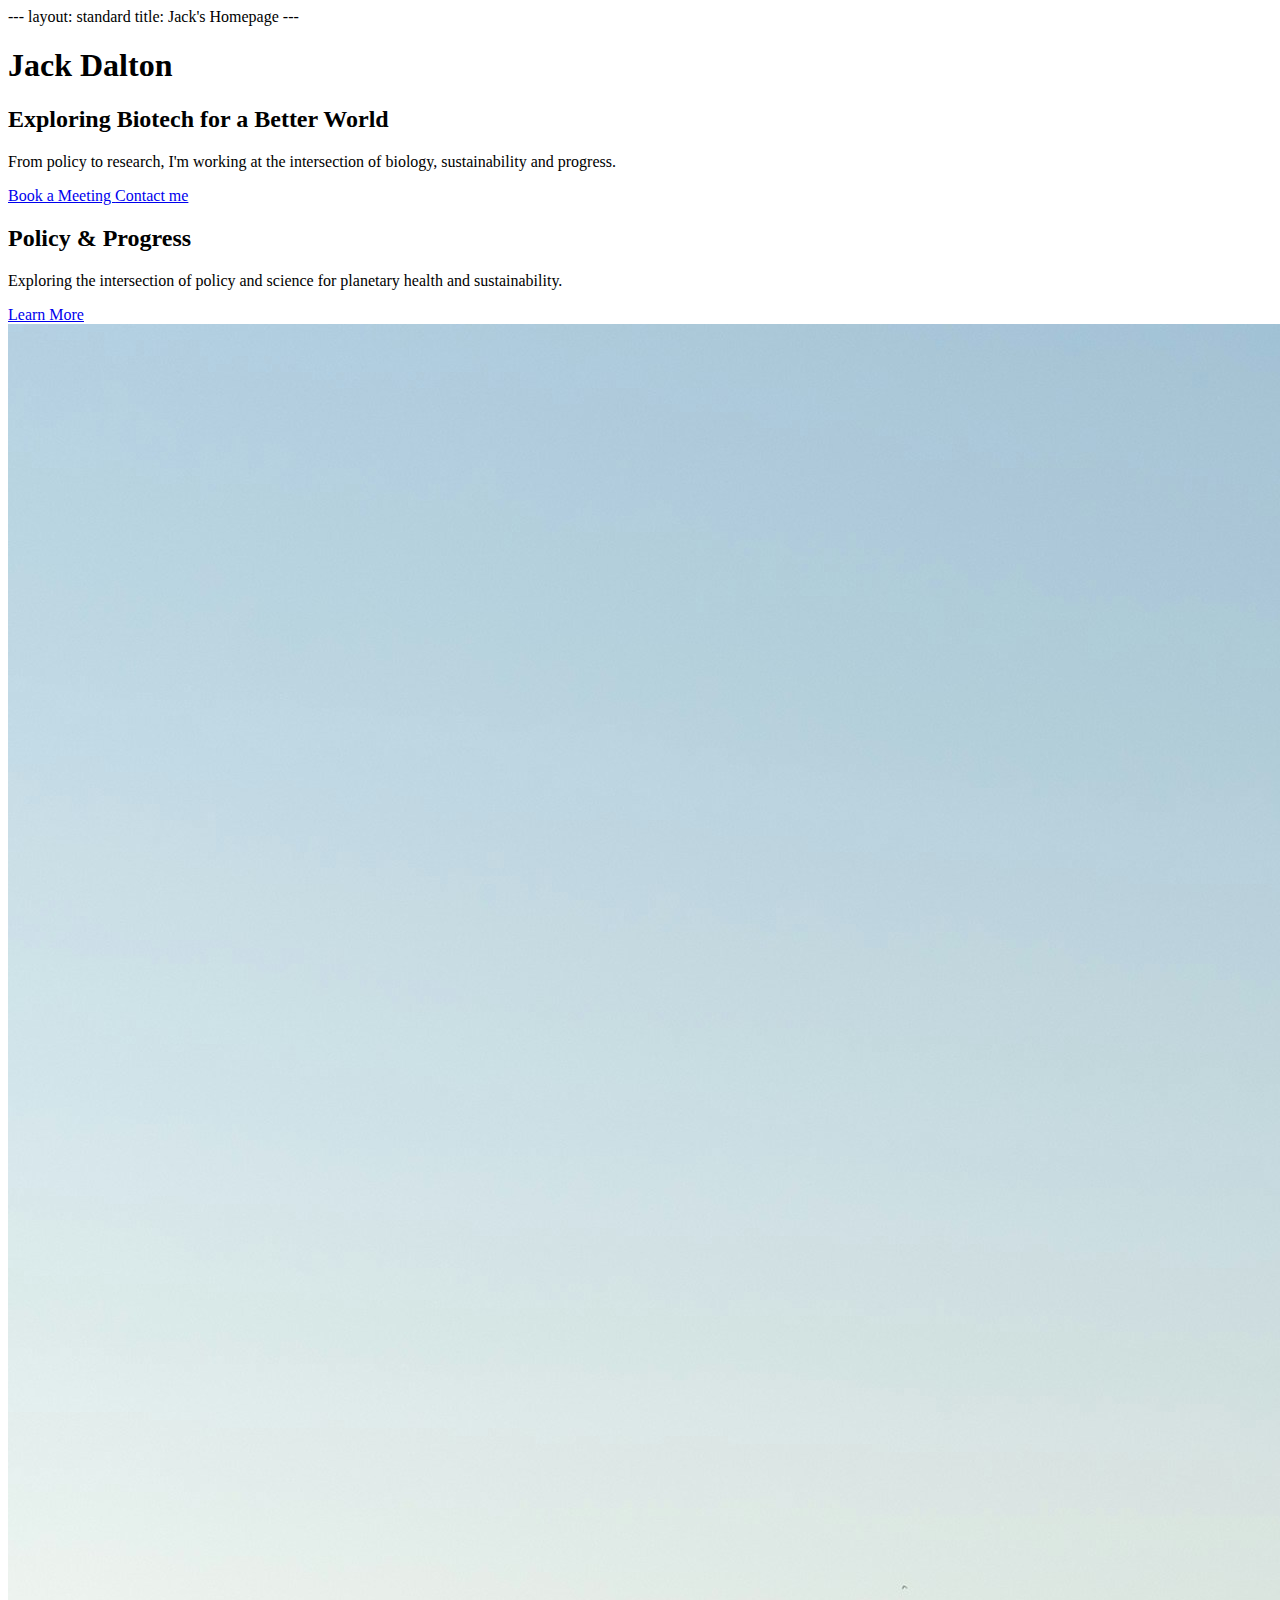
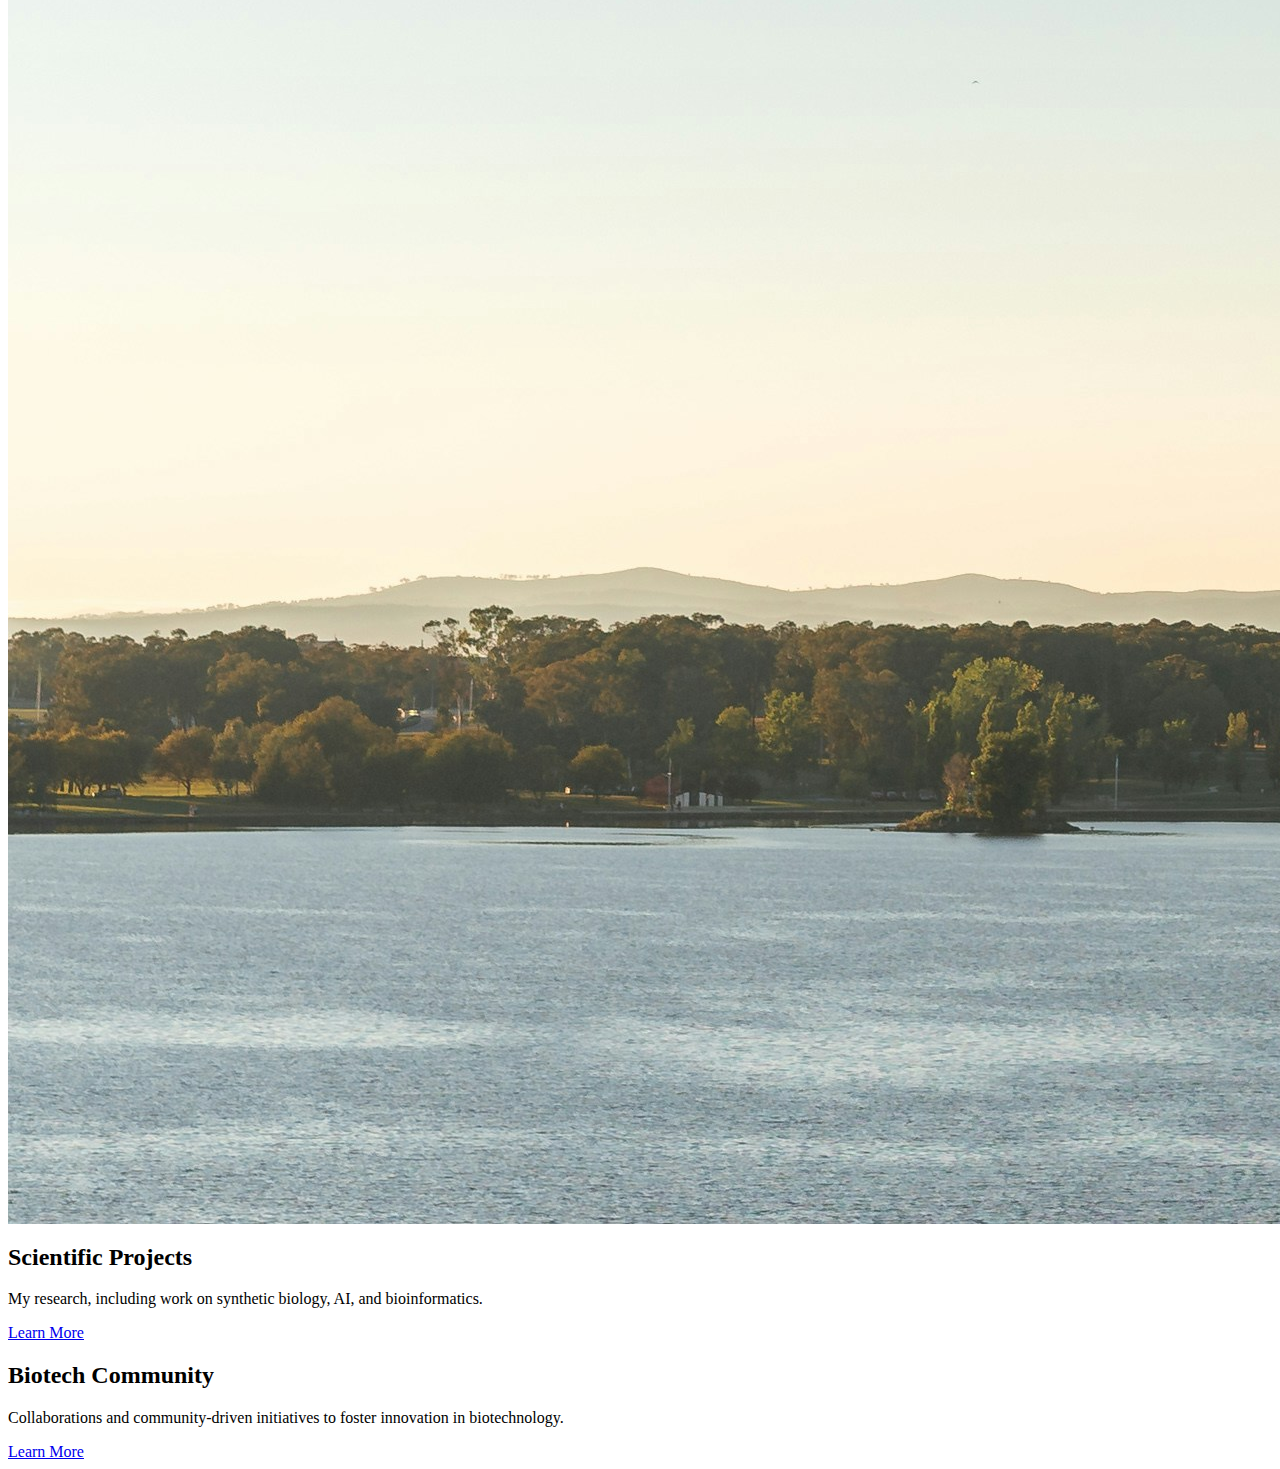
<file: index.html>
---
layout: standard
title: Jack's Homepage
---

<!DOCTYPE html>
<html>
<main>
  <!-- Hero Section -->
  <section class="hero">
    <h1>Jack Dalton</h1>
    <h2>Exploring Biotech for a Better World</h2>
    <p>From policy to research, I'm working at the intersection of biology, sustainability and progress.</p>
    <a href="https://calendly.com/jackdalton83/30min" class="button" target="_blank" rel="noopener">
            Book a Meeting
</a>
<a href="mailto:jack.dalton@eng.ox.ac.uk" class="button">
  Contact me
</a>

  </section>
                        
<body>


<div class="subsection">
  <!-- Policy and Progress Section -->
  <div class="text">
      <h2>Policy & Progress</h2>
        <p>Exploring the intersection of policy and science for planetary health and sustainability.</p>
          <a href="/policy-and-progress" class="button">Learn More</a>
        </div>
        <div class="image">
            <img src="/assets/Carillion.jpg" alt="Canberra">
        </div>
  </div>

<!-- Scientific Projects Section -->
  <div class="subsection">
    <div class="text">
            <h2>Scientific Projects</h2>
            <p>My research, including work on synthetic biology, AI, and bioinformatics.</p>
            <a href="/scientific-projects" class="button">Learn More</a>
        </div>
  </div>

<!-- Biotech Community Projects Section -->
  <div class="subsection">
    <div class="text">
            <h2>Biotech Community</h2>
            <p>Collaborations and community-driven initiatives to foster innovation in biotechnology.</p>
            <a href="/biotech-community" class="button">Learn More</a>
        </div>
  </div>

</body>
</html>
</file>
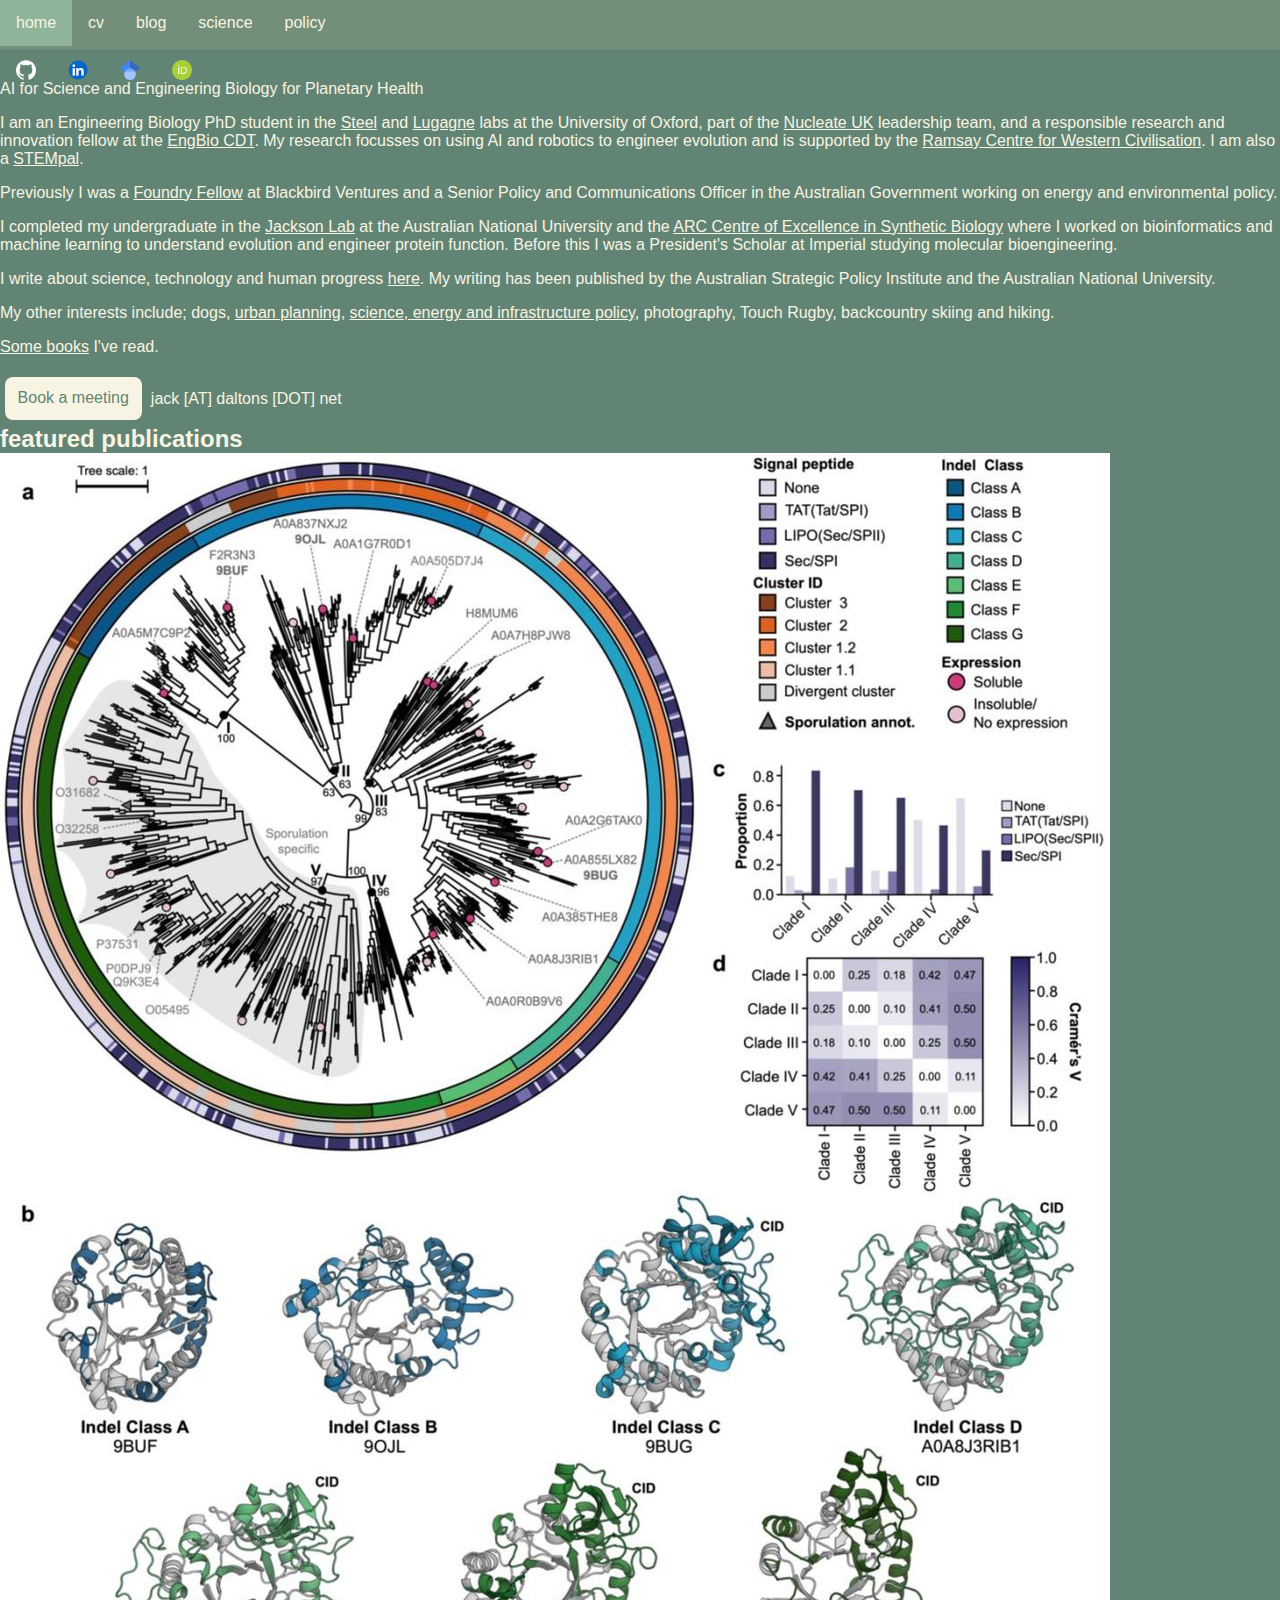
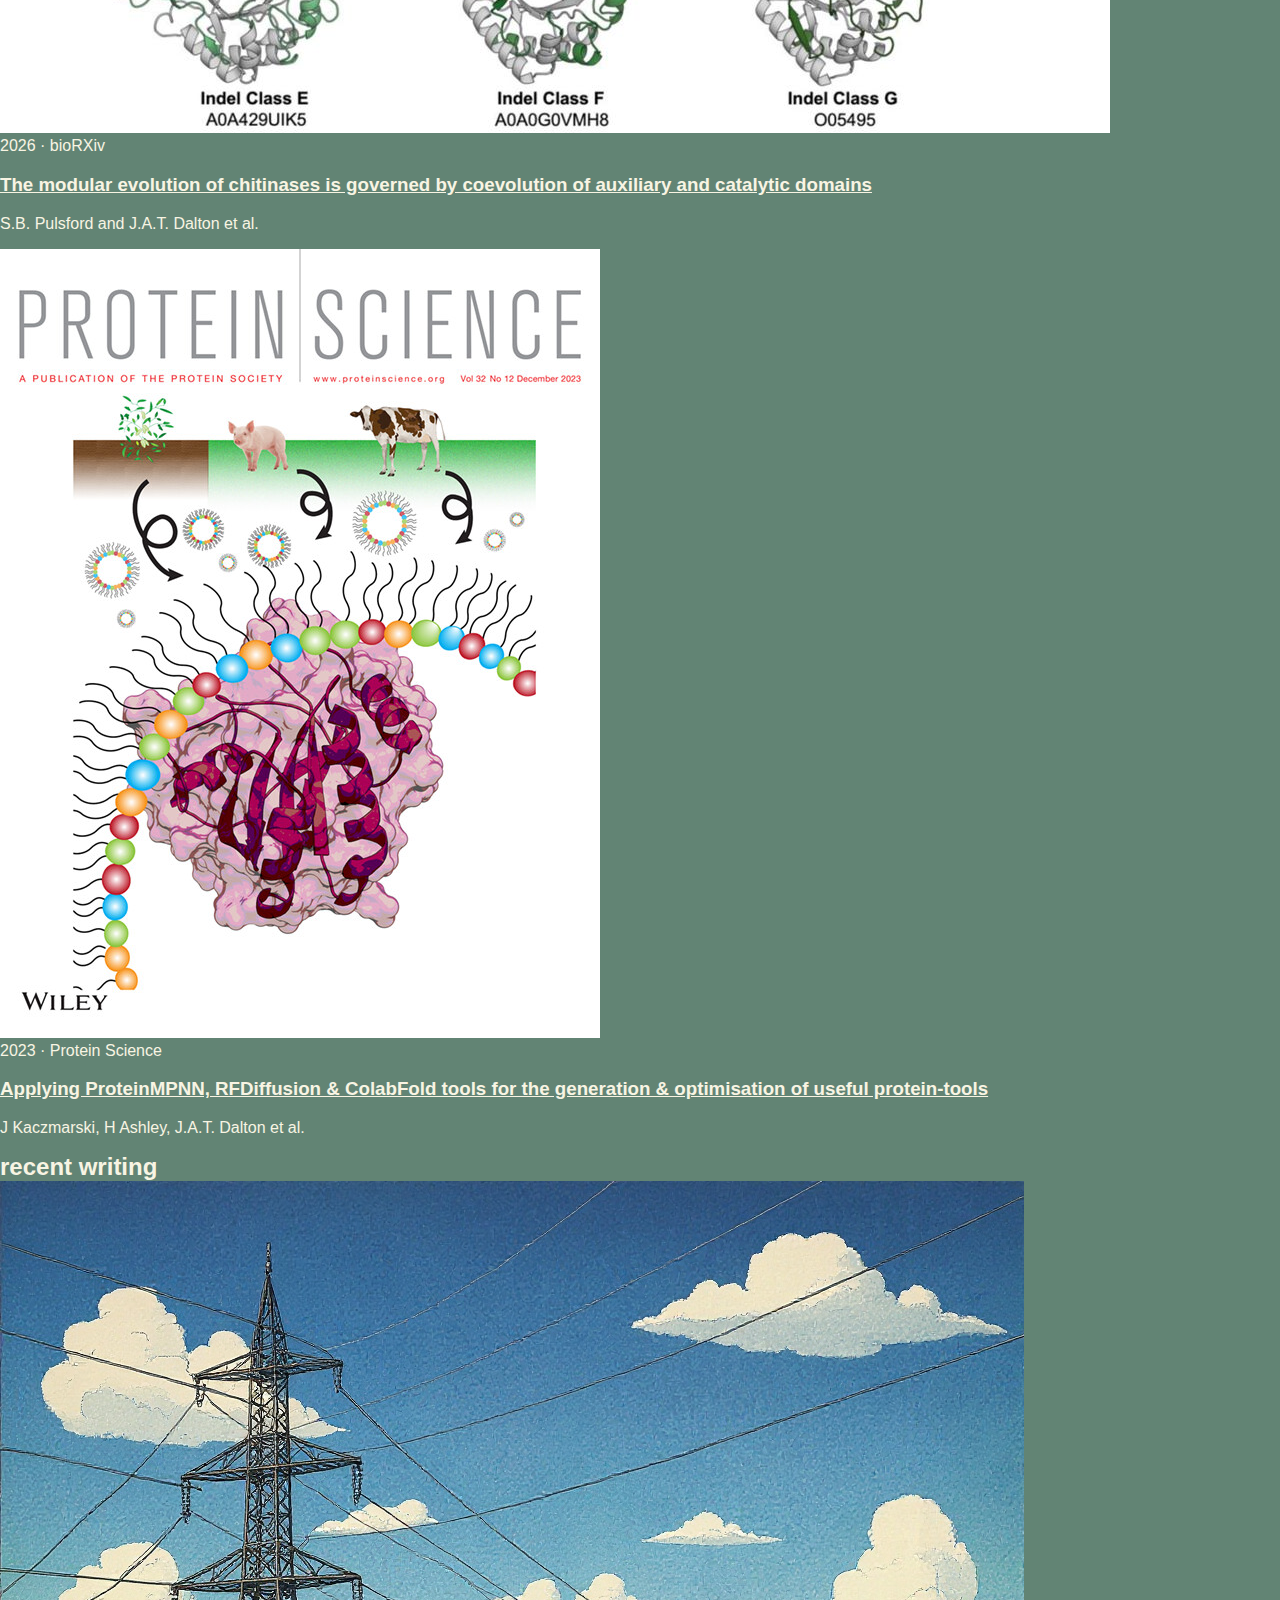
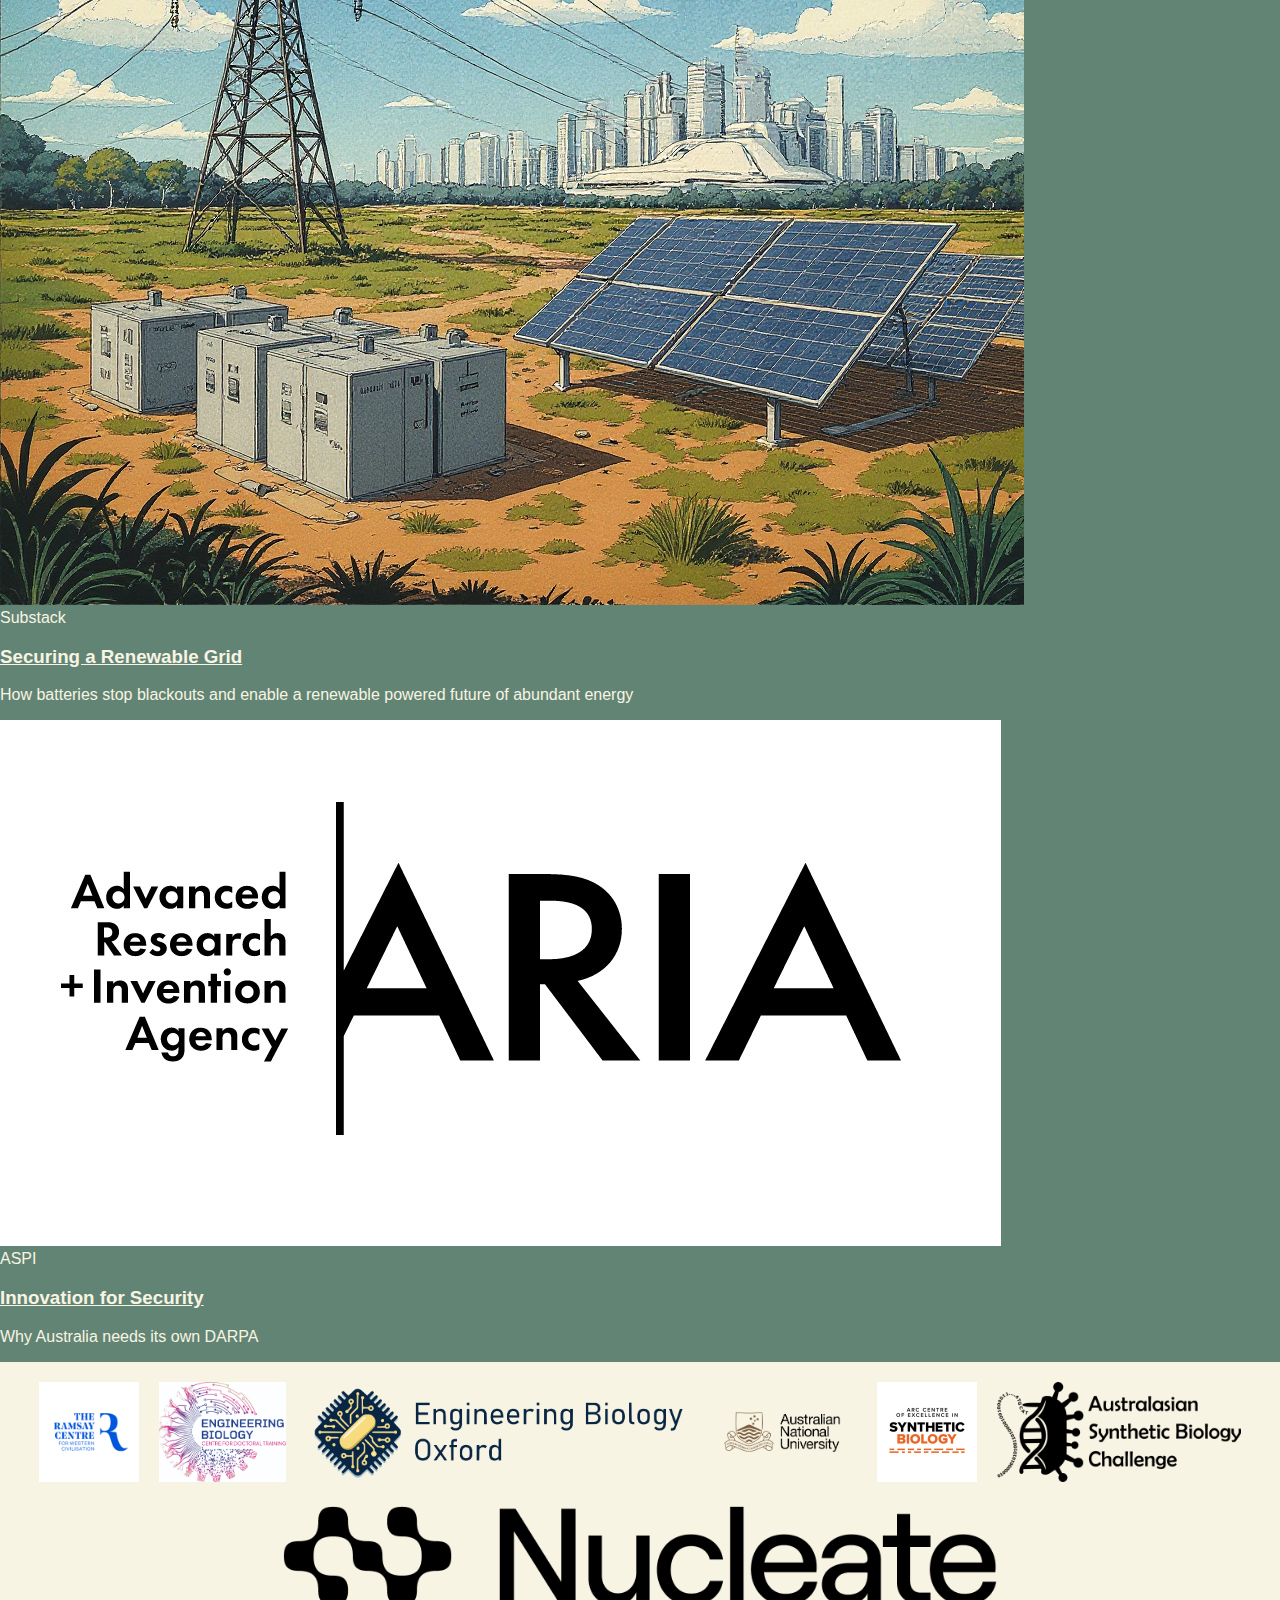
<file: src/index.html>
<!doctype html>

<html lang="en">

<head>
    <meta charset="utf-8">
    <meta name="viewport" content="width=device-width, initial-scale=1.0">
    <title>Jack Dalton</title>
    <link rel="preconnect" href="https://fonts.googleapis.com">
    <link rel="preconnect" href="https://fonts.gstatic.com" crossorigin>
    <link href="https://fonts.googleapis.com/css2?family=IBM+Plex+Mono:ital,wght@0,400;0,500;1,400&family=Lora:ital,wght@0,400;0,500;0,600;0,700;1,400;1,500;1,600;1,700&display=swap" rel="stylesheet">
    <link rel="stylesheet" href="/stylesheets/style.css">
</head>

<body>
  <nav>
    <div class="nav-inner">
      <ul class="nav-left">
        <li><a href="/">home</a></li>
        <li><a href="/assets/JackDalton25_6CV.pdf">cv</a></li>
        <li><a href="https://alivingfuture.substack.com/">blog</a></li>
        <li><a href="/scientific-projects.html">science</a></li>
        <li><a href="/policy-and-progress.html">policy</a></li>
      </ul>
      <ul class="nav-right">
        <li><a href="https://github.com/jackatdalton"><img class="icon" src="/icons/github.png" alt="GitHub"></a></li>
        <li><a href="https://www.linkedin.com/in/jackatdalton"><img class="icon" src="/icons/linkedin.png" alt="LinkedIn"></a></li>
        <li><a href="https://scholar.google.com.au/citations?user=khC2NjAAAAAJ&hl=en"><img class="icon" src="/icons/scholar.png" alt="Google Scholar"></a></li>
        <li><a href="https://orcid.org/0009-0000-3095-5404"><img class="icon" src="/icons/orcid.png" alt="ORCID"></a></li>
      </ul>
    </div>
  </nav>

<main>
  <div class="column">

    <section class="intro">
      <h1>Jack Dalton</h1>
      <p class="tagline">AI for Science and Engineering Biology for Planetary Health</p>

      <div class="bio">
        <!-- Add bio copy here -->
         <p>
          I am an Engineering Biology PhD student in the <a href="https://steel.ac" target="_blank" rel="noopener">Steel</a> and <a href="https://jblugagne.gitlab.io/" target="_blank" rel="noopener">Lugagne</a> labs at the University of Oxford, 
          part of the <a href="https://nucleate.org/locations/united-kingdom/" target="_blank" rel="noopener">Nucleate UK</a> leadership team, 
          and a responsible research and innovation fellow at the <a href="https://engbio-cdt.org/" target="_blank" rel="noopener">EngBio CDT</a>. 
          My research focusses on using AI and robotics to engineer evolution and is supported by the <a href="https://www.ramsaycentre.org/" target="_blank" rel="noopener">Ramsay Centre for Western Civilisation</a>. 
          I am also a <a href="https://stempals.org.au/" target="_blank" rel="noopener">STEMpal</a>. 
        </p>
        <p>
          Previously I was a <a href="https://www.blackbird.vc/foundry" target="_blank" rel="noopener">Foundry Fellow</a> at Blackbird Ventures and a Senior Policy and Communications Officer in the Australian Government working on energy and environmental policy. 
        </p>
        <p>
          I completed my undergraduate in the <a href="https://chemistry.anu.edu.au/research/research-groups/jackson-group" target="_blank" rel="noopener">Jackson Lab</a> at the Australian National University 
          and the <a href="https://www.coesb.com.au/about-us/" target="_blank" rel="noopener">ARC Centre of Excellence in Synthetic Biology</a> where
          I worked on bioinformatics and machine learning to understand evolution and engineer protein function. 
          Before this I was a President's Scholar at Imperial studying molecular bioengineering. 
        </p>
        <p>
          I write about science, technology and human progress <a href="https://alivingfuture.substack.com/" target="_blank" rel="noopener">here</a>.
          My writing has been published by the Australian Strategic Policy Institute and the Australian National University. 
        </p>
        <p>
          My other interests include; dogs, <a href="https://worksinprogress.co/" target="_blank" rel="noopener">urban planning</a>, <a href="https://ifp.org/" target="_blank" rel="noopener">science, energy and infrastructure policy</a>, photography, Touch Rugby, backcountry skiing and hiking. 
        </p>
        <p>
          <a href="https://app.thestorygraph.com/profile/jackatdalton" target="_blank" rel="noopener">Some books</a> I've read. 
        </p>
          <!-- <p>I am married to Adelaide Dalton, check out her biosecurity and environmental epidemiology work here</p>-->
        

      </div>

      <div class="contact-row">
        <a href="https://calendly.com/jackdalton83/30min" class="button" target="_blank" rel="noopener">Book a meeting</a>
        <span class="email">jack [AT] daltons [DOT] net</span>
      </div>

    <section class="index-section">
      <h2 class="section-label">featured publications</h2>
      <div class="card-grid">

        <div class="work-card">
          <div class="card-img-placeholder">
            <img src="/assets/F3.large.jpg">
          </div>
          <div class="card-body">
            <span class="card-meta">2026 · bioRXiv</span>
            <h3><a href="https://doi.org/10.64898/2026.01.15.699799" target="_blank" rel="noopener">The modular evolution of chitinases is governed by coevolution of auxiliary and catalytic domains</a></h3>
            <p>S.B. Pulsford and J.A.T. Dalton et al.</p>
          </div>
        </div>

        <div class="work-card">
          <div class="card-img-placeholder">
            <img src="/assets/prt_snc.jpg">
          </div>
          <div class="card-body">
            <span class="card-meta">2023 · Protein Science</span>
            <h3><a href="https://onlinelibrary.wiley.com/doi/abs/10.1002/pro.4807" target="_blank" rel="noopener">Applying ProteinMPNN, RFDiffusion &amp; ColabFold tools for the generation &amp; optimisation of useful protein-tools</a></h3>
            <p>J Kaczmarski, H Ashley, J.A.T. Dalton et al.</p>
          </div>
        </div>
      </div>
    </section>
    
    <section class="index-section">
      <h2 class="section-label">recent writing</h2>
      <div class="card-grid">
        <div class="work-card">
          <div class="card-img-placeholder">
            <img src="/assets/transmission.jpg">
          </div>
          <div class="card-body">
            <span class="card-meta">Substack</span>
            <h3><a href="https://alivingfuture.substack.com/p/securing-a-renewable-grid" target="_blank" rel="noopener">Securing a Renewable Grid</a></h3>
            <p>How batteries stop blackouts and enable a renewable powered future of abundant energy</p>
          </div>
        </div>

        <div class="work-card">
          <div class="card-img-placeholder">
            <img src="/assets/ARIA.jpg">
          </div>
          <div class="card-body">
            <span class="card-meta">ASPI</span>
            <h3><a href="https://www.aspistrategist.org.au/innovation-for-security-why-australia-needs-its-own-darpa/" target="_blank" rel="noopener">Innovation for Security</a></h3>
            <p>Why Australia needs its own DARPA</p>
          </div>
        </div>
      </div>
    </section>

  </div>
</main>

<footer>
  <div class="footer-content">
    <div class="footer-logo">
      <a href="https://www.ramsaycentre.org/" target="_blank" rel="noopener noreferrer" title="Visit the Ramsay Centre">
        <img src="/icons/Ramsay.png" alt="Ramsay Centre Logo">
      </a>
      <a href="https://www.linkedin.com/company/engbio-centre-for-doctoral-training/mycompany/" target="_blank" rel="noopener noreferrer" title="Visit EngBio Centre for Doctoral Training LinkedIn">
        <img src="/icons/CDT.png" alt="EngBio Centre for Doctoral Training Logo">
      </a>
      <a href="https://engbio.ox.ac.uk/" target="_blank" rel="noopener noreferrer" title="Visit Oxford EngBio">
        <img src="/icons/OxEngBio.png" alt="Oxford EngBio Logo">
      </a>
      <a href="https://chemistry.anu.edu.au/research/research-groups/jackson-group" target="_blank" rel="noopener noreferrer" title="Visit the Jackson Group">
        <img src="/icons/ANU.png" alt="Australian National University Jackson Group Logo">
      </a>
      <a href="https://www.coesb.com.au/" target="_blank" rel="noopener noreferrer" title="Visit CoESB">
        <img src="/icons/CoESB.png" alt="CoESB Logo">
      </a>
      <a href="https://www.aussynbiochallenge.org/" target="_blank" rel="noopener noreferrer" title="Visit Australasian SynBio Challenge">
        <img src="/icons/ASBC.png" alt="Australasian SynBio Challenge Logo">
      </a>
      <a href="https://nucleate.xyz/" target="_blank" rel="noopener noreferrer" title="Visit Nucleate">
        <img src="/icons/Nucleate.png" alt="Nucleate Logo">
      </a>
    </div>
  </div>
</footer>

</body>
</html>
</file>
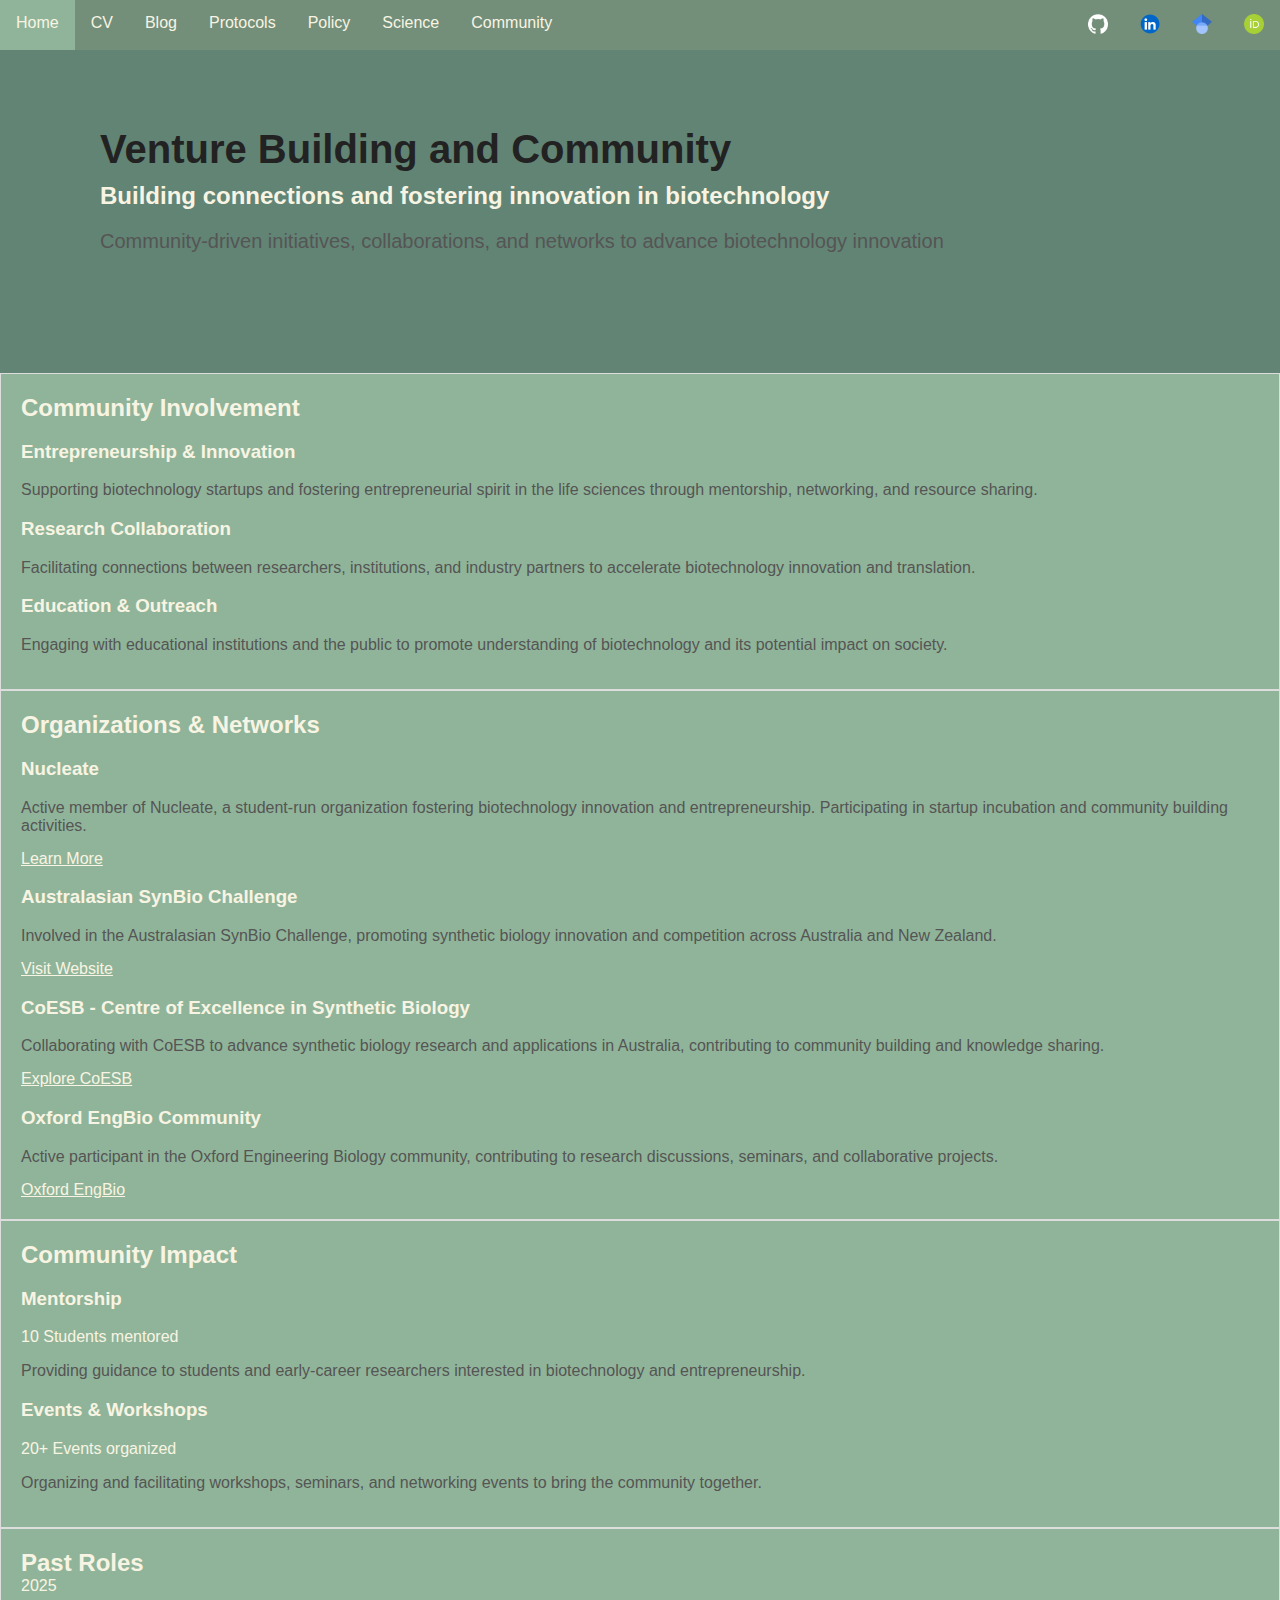
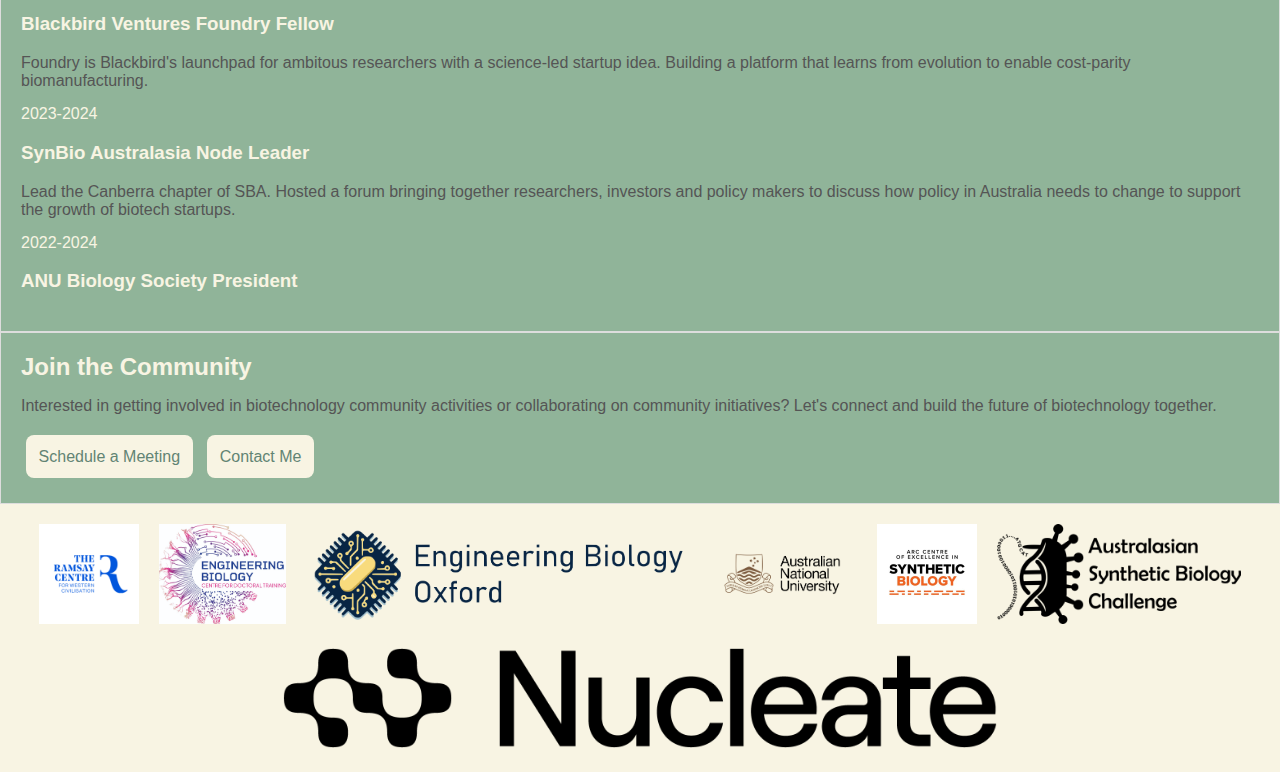
<file: biotech-community.html>
<!doctype html>

<html lang="en">

<head>
    <meta charset="utf-8">
    <meta name="viewport" content="width=device-width, initial-scale=1.0">
    <title>Biotech Community - Jack Dalton</title>
    <link rel="preconnect" href="https://fonts.googleapis.com">
    <link rel="preconnect" href="https://fonts.gstatic.com" crossorigin>
    <link href="https://fonts.googleapis.com/css2?family=Lora:ital,wght@0,400;0,500;0,600;0,700;1,400;1,500;1,600;1,700&display=swap" rel="stylesheet">
    <link rel="stylesheet" href="/stylesheets/style.css">
</head>

<body>
  <nav>
    <ul>
        <li><a href="/">Home</a></li>
        <li><a href="/assets/JackDalton25_6CV.pdf">CV</a></li>
        <li><a href="https://alivingfuture.substack.com/">Blog</a></li>
        <li><a href="https://jackatdalton.notion.site/?v=e817abba686c43fd83dc22a66e8d435b">Protocols</a></li>
        <li><a href="/policy-and-progress.html">Policy</a></li>
        <li><a href="/scientific-projects.html">Science</a></li>
        <li><a href="/biotech-community.html">Community</a></li>
        <li style="float: right;"><a href="https://orcid.org/0009-0000-3095-5404"><img class="icon" src="/icons/orcid.png" alt="ORCID"></a></li>
        <li style="float: right;"><a href="https://scholar.google.com.au/citations?user=khC2NjAAAAAJ&hl=en"><img class="icon" src="/icons/scholar.png" alt="Google Scholar"></a></li>
        <li style="float: right;"><a href="https://www.linkedin.com/in/jackatdalton"><img class="icon" src="/icons/linkedin.png" alt="LinkedIn"></a></li>
        <li style="float: right;"><a href="https://github.com/jackatdalton"><img class="icon" src="/icons/github.png" alt="GitHub"></a></li>
    </ul>
  </nav>

<main>
  <!-- Hero Section -->
  <section class="hero">
    <div class="container">
      <h1>Venture Building and Community</h1>
      <h2>Building connections and fostering innovation in biotechnology</h2>
      <p>Community-driven initiatives, collaborations, and networks to advance biotechnology innovation</p>
    </div>
  </section>

  <!-- Main Content -->
  <section class="content-section">
    <div class="container">
      
      <!-- Community Involvement -->
      <div class="section">
        <h2>Community Involvement</h2>
        <div class="content-grid">
          <div class="content-item">
            <h3>Entrepreneurship & Innovation</h3>
            <p>Supporting biotechnology startups and fostering entrepreneurial spirit in the life sciences through mentorship, networking, and resource sharing.</p>
          </div>
          <div class="content-item">
            <h3>Research Collaboration</h3>
            <p>Facilitating connections between researchers, institutions, and industry partners to accelerate biotechnology innovation and translation.</p>
          </div>
          <div class="content-item">
            <h3>Education & Outreach</h3>
            <p>Engaging with educational institutions and the public to promote understanding of biotechnology and its potential impact on society.</p>
          </div>
        </div>
      </div>

      <!-- Organizations & Networks -->
      <div class="section">
        <h2>Organizations & Networks</h2>
        <div class="project-list">
          <div class="project-item">
            <h3>Nucleate</h3>
            <p>Active member of Nucleate, a student-run organization fostering biotechnology innovation and entrepreneurship. Participating in startup incubation and community building activities.</p>
            <div class="project-links">
              <a href="https://nucleate.xyz/" class="project-link" target="_blank">Learn More</a>
            </div>
          </div>
          <div class="project-item">
            <h3>Australasian SynBio Challenge</h3>
            <p>Involved in the Australasian SynBio Challenge, promoting synthetic biology innovation and competition across Australia and New Zealand.</p>
            <div class="project-links">
              <a href="https://www.aussynbiochallenge.org/" class="project-link" target="_blank">Visit Website</a>
            </div>
          </div>
          <div class="project-item">
            <h3>CoESB - Centre of Excellence in Synthetic Biology</h3>
            <p>Collaborating with CoESB to advance synthetic biology research and applications in Australia, contributing to community building and knowledge sharing.</p>
            <div class="project-links">
              <a href="https://www.coesb.com.au/" class="project-link" target="_blank">Explore CoESB</a>
            </div>
          </div>
          <div class="project-item">
            <h3>Oxford EngBio Community</h3>
            <p>Active participant in the Oxford Engineering Biology community, contributing to research discussions, seminars, and collaborative projects.</p>
            <div class="project-links">
              <a href="https://engbio.ox.ac.uk/" class="project-link" target="_blank">Oxford EngBio</a>
            </div>
          </div>
        </div>
      </div>

      <!-- Community Impact -->
      <div class="section">
        <h2>Community Impact</h2>
        <div class="progress-grid">
          <div class="progress-item">
            <h3>Mentorship</h3>
            <div class="progress-metric">
              <span class="metric-number">10</span>
              <span class="metric-label">Students mentored</span>
            </div>
            <p>Providing guidance to students and early-career researchers interested in biotechnology and entrepreneurship.</p>
          </div>
          <div class="progress-item">
            <h3>Events & Workshops</h3>
            <div class="progress-metric">
              <span class="metric-number">20+</span>
              <span class="metric-label">Events organized</span>
            </div>
            <p>Organizing and facilitating workshops, seminars, and networking events to bring the community together.</p>
          </div>
        </div>
      </div>

      <!-- Upcoming Events -->
      <div class="section">
        <h2>Past Roles</h2>

          <div class="timeline-item">
            <div class="timeline-date">2025</div>
            <div class="timeline-content">
              <h3>Blackbird Ventures Foundry Fellow</h3>
              <p>Foundry is Blackbird's launchpad for ambitous researchers with a science-led startup idea. 
                Building a platform that learns from evolution to enable cost-parity biomanufacturing.
              </p>
            </div>
          </div>
          <div class="timeline-item">
            <div class="timeline-date">2023-2024</div>
            <div class="timeline-content">
              <h3>SynBio Australasia Node Leader</h3>
              <p>Lead the Canberra chapter of SBA. Hosted a forum bringing together researchers, investors and policy makers to discuss how policy in Australia needs to change to support the growth of biotech startups.
              </p>
            </div>
          </div>
          <div class="timeline-item">
            <div class="timeline-date">2022-2024</div>
            <div class="timeline-content">
              <h3>ANU Biology Society President</h3>
              <p></p>
            </div>
          </div>
        </div>
      </div>

      <!-- Call to Action -->
      <div class="section cta-section">
        <h2>Join the Community</h2>
        <p>Interested in getting involved in biotechnology community activities or collaborating on community initiatives? Let's connect and build the future of biotechnology together.</p>
        <div class="cta-buttons">
          <a href="https://calendly.com/jackdalton83/30min" class="button primary" target="_blank" rel="noopener">
            Schedule a Meeting
          </a>
          <a href="mailto:jack.dalton@eng.ox.ac.uk" class="button secondary">
            Contact Me
          </a>
        </div>
      </div>

    </div>
  </section>
</main>

</body>

<footer>
  <div class="footer-content">
    <div class="footer-logo">
      <a href="https://www.ramsaycentre.org/" target="_blank" rel="noopener noreferrer" title="Visit the Ramsay Centre">
        <img src="/icons/Ramsay.png" alt="Ramsay Centre Logo" style="height: 100px; width: auto; object-fit: contain;">
      </a>
      <a href="https://www.linkedin.com/company/engbio-centre-for-doctoral-training/mycompany/" target="_blank" rel="noopener noreferrer" title="Visit EngBio Centre for Doctoral Training LinkedIn">
        <img src="/icons/CDT.png" alt="EngBio Centre for Doctoral Training Logo" style="height: 100px; width: auto; object-fit: contain;">
      </a>
      <a href="https://engbio.ox.ac.uk/" target="_blank" rel="noopener noreferrer" title="Visit Oxford EngBio">
        <img src="/icons/OxEngBio.png" alt="Oxford EngBio Logo" style="height: 100px; width: auto; object-fit: contain;">
      </a>
      <a href="https://chemistry.anu.edu.au/research/research-groups/jackson-group" target="_blank" rel="noopener noreferrer" title="Visit the Jackson Group">
        <img src="/icons/ANU.png" alt="Australian National University Jackson Group Logo" style="height: 100px; width: auto; object-fit: contain;">
      </a>
      <a href="https://www.coesb.com.au/" target="_blank" rel="noopener noreferrer" title="Visit CoESB">
        <img src="/icons/CoESB.png" alt="CoESB Logo" style="height: 100px; width: auto; object-fit: contain;">
      </a>
      <a href="https://www.aussynbiochallenge.org/" target="_blank" rel="noopener noreferrer" title="Visit Australasian SynBio Challenge">
        <img src="/icons/ASBC.png" alt="Australasian SynBio Challenge Logo" style="height: 100px; width: auto; object-fit: contain;">
      </a>
      <a href="https://nucleate.xyz/" target="_blank" rel="noopener noreferrer" title="Visit Nucleate">
        <img src="/icons/Nucleate.png" alt="Nucleate Logo" style="height: 100px; width: auto; object-fit: contain;">
      </a>
    </div>
  </div>
</footer>

</html>
</file>
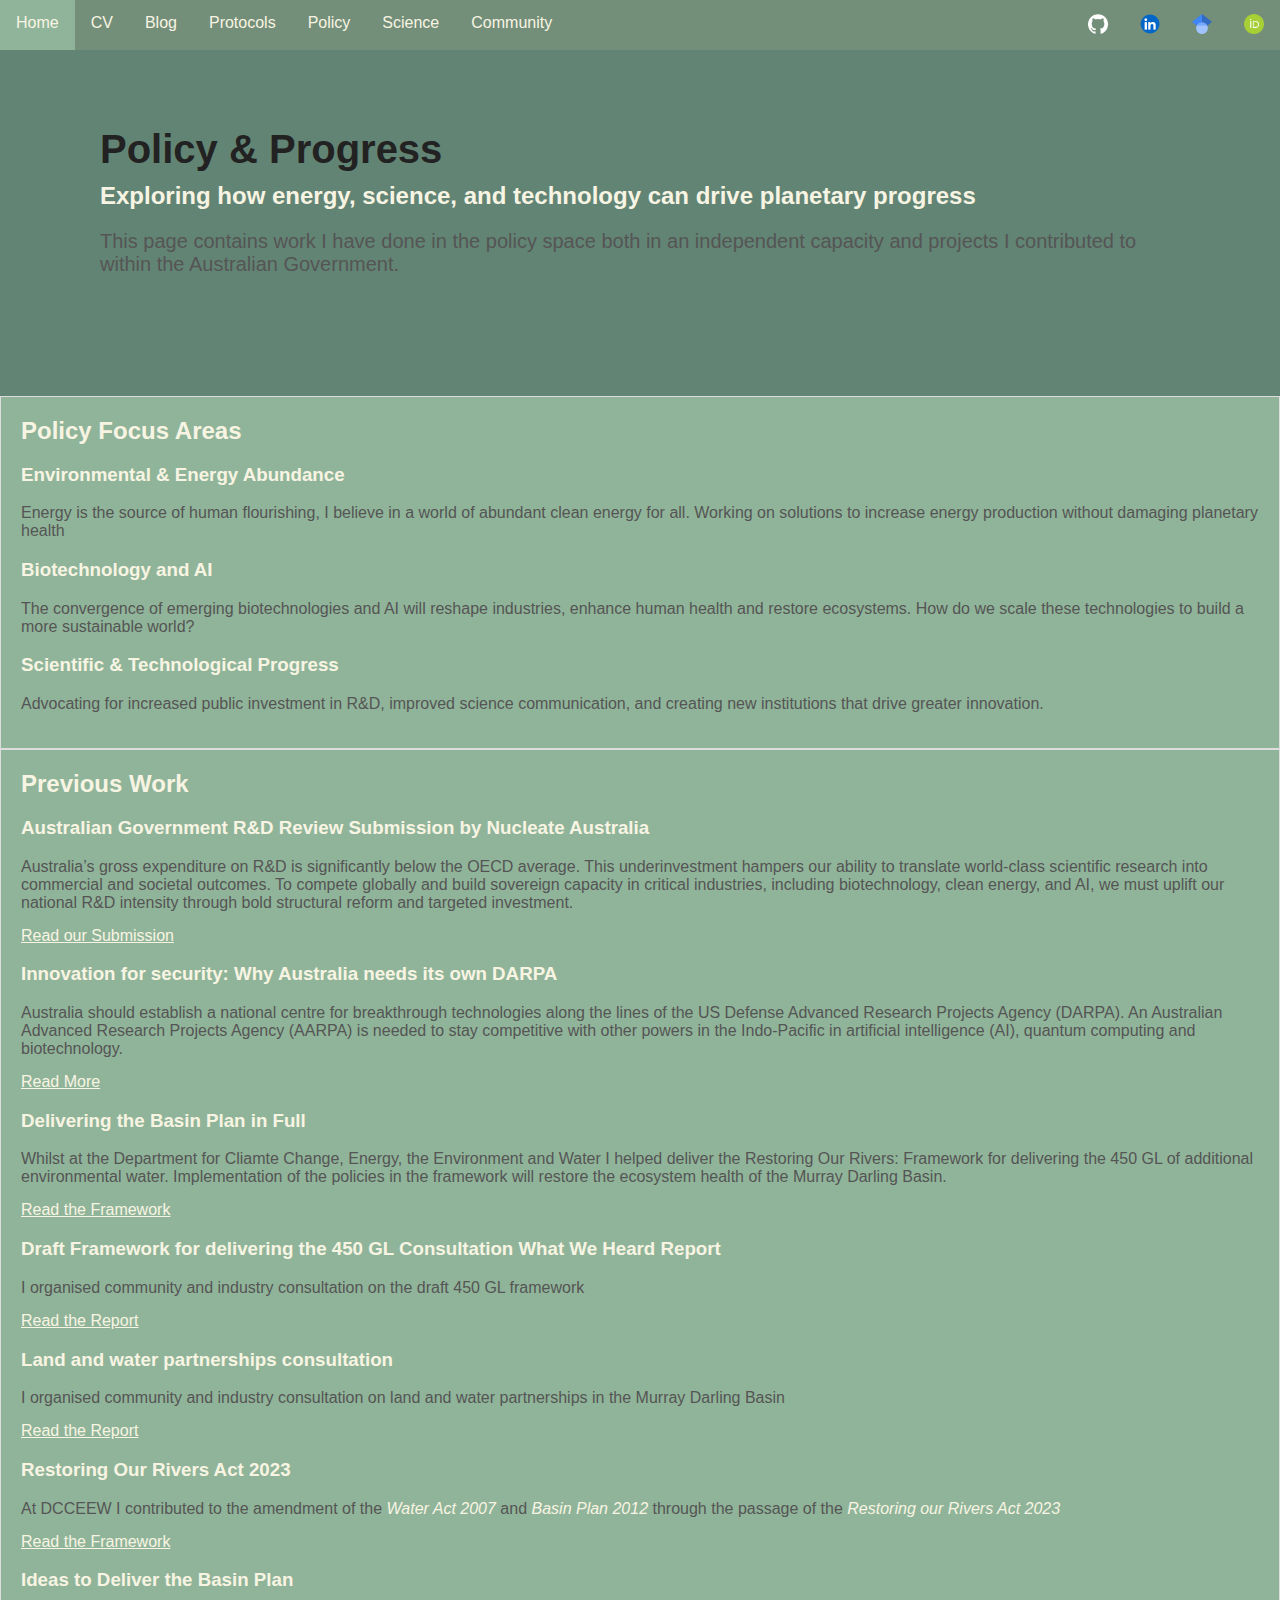
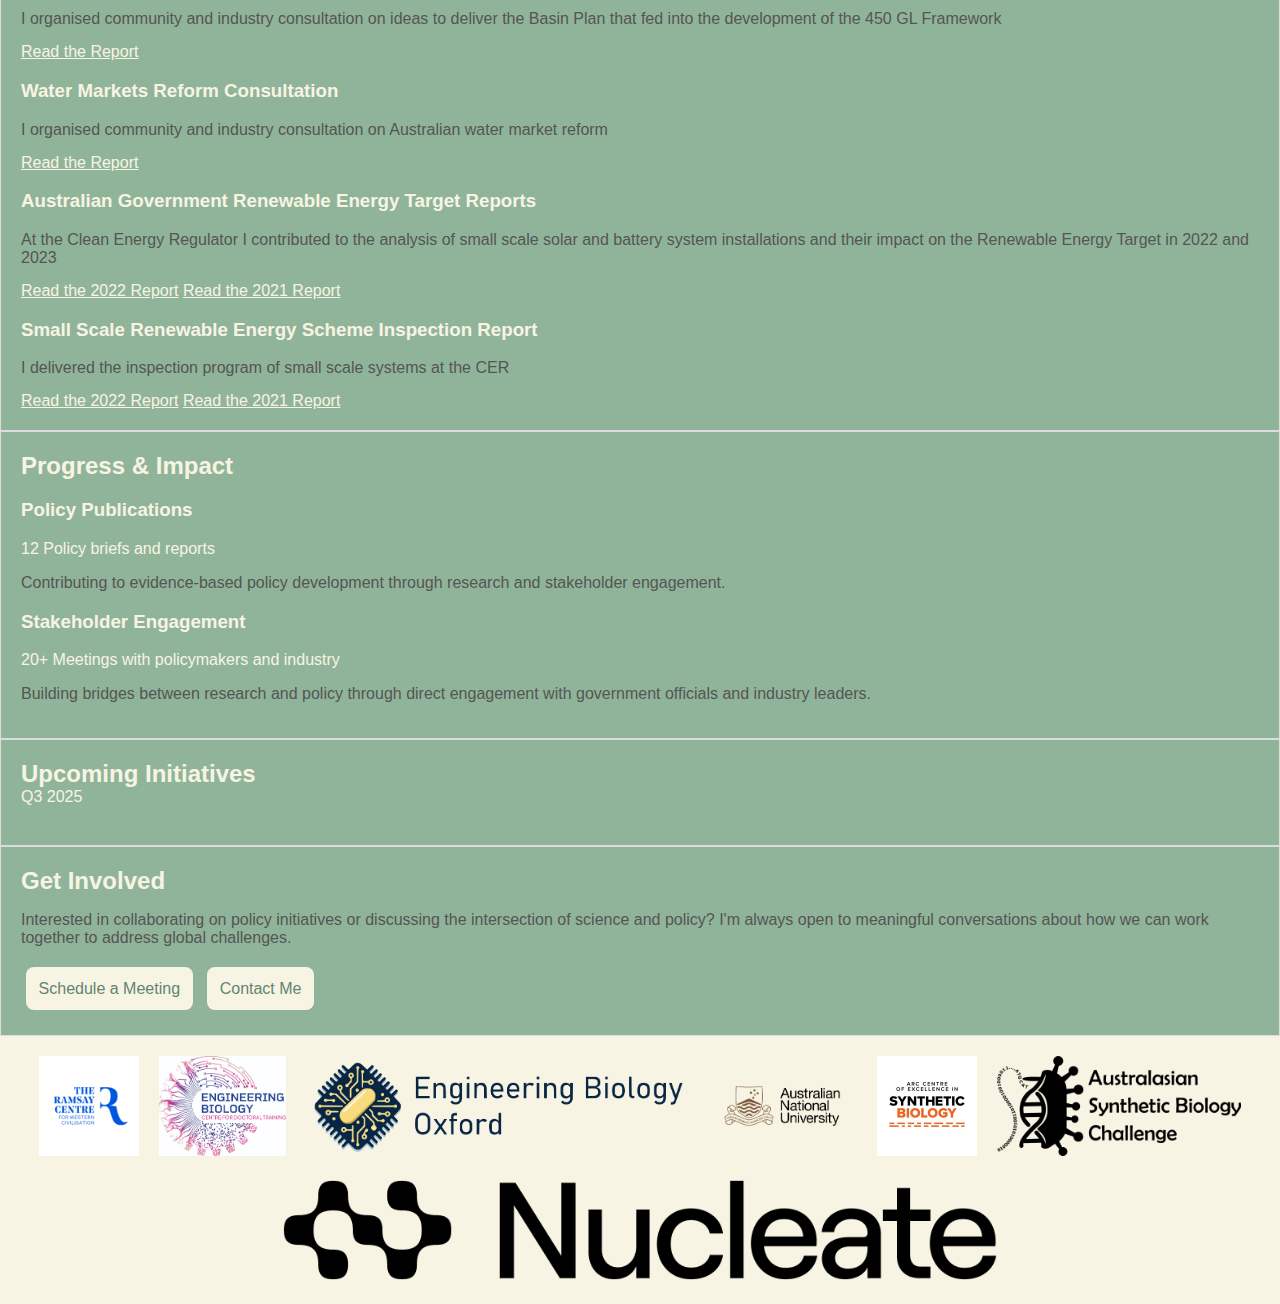
<file: policy-and-progress.html>
<!doctype html>

<html lang="en">

<head>
    <meta charset="utf-8">
    <meta name="viewport" content="width=device-width, initial-scale=1.0">
    <title>Policy & Progress - Jack Dalton</title>
    <link rel="preconnect" href="https://fonts.googleapis.com">
    <link rel="preconnect" href="https://fonts.gstatic.com" crossorigin>
    <link href="https://fonts.googleapis.com/css2?family=Lora:ital,wght@0,400;0,500;0,600;0,700;1,400;1,500;1,600;1,700&display=swap" rel="stylesheet">
    <link rel="stylesheet" href="/stylesheets/style.css">
</head>

<body>
  <nav>
    <ul>
        <li><a href="/">Home</a></li>
        <li><a href="/assets/JackDalton25_6CV.pdf">CV</a></li>
        <li><a href="https://alivingfuture.substack.com/">Blog</a></li>
        <li><a href="https://jackatdalton.notion.site/?v=e817abba686c43fd83dc22a66e8d435b">Protocols</a></li>
        <li><a href="/policy-and-progress.html">Policy</a></li>
        <li><a href="/scientific-projects.html">Science</a></li>
        <li><a href="/biotech-community.html">Community</a></li>
        <li style="float: right;"><a href="https://orcid.org/0009-0000-3095-5404"><img class="icon" src="/icons/orcid.png" alt="ORCID"></a></li>
        <li style="float: right;"><a href="https://scholar.google.com.au/citations?user=khC2NjAAAAAJ&hl=en"><img class="icon" src="/icons/scholar.png" alt="Google Scholar"></a></li>
        <li style="float: right;"><a href="https://www.linkedin.com/in/jackatdalton"><img class="icon" src="/icons/linkedin.png" alt="LinkedIn"></a></li>
        <li style="float: right;"><a href="https://github.com/jackatdalton"><img class="icon" src="/icons/github.png" alt="GitHub"></a></li>
    </ul>
  </nav>

<main>
  <!-- Hero Section -->
  <section class="hero">
    <div class="container">
      <h1>Policy & Progress</h1>
      <h2>Exploring how energy, science, and technology can drive planetary progress</h2>
      <p>This page contains work I have done in the policy space both in an independent capacity and projects I contributed to within the Australian Government.</p>
    </div>
  </section>

  <!-- Main Content -->
  <section class="content-section">
    <div class="container">
      
      <!-- Policy Focus Areas -->
      <div class="section">
        <h2>Policy Focus Areas</h2>
        <div class="content-grid">
          <div class="content-item">
            <h3>Environmental & Energy Abundance</h3>
            <p>Energy is the source of human flourishing, I believe in a world of abundant clean energy for all. Working on solutions to increase energy production without damaging planetary health</p>
          </div>
          <div class="content-item">
            <h3>Biotechnology and AI</h3>
            <p>The convergence of emerging biotechnologies and AI will reshape industries, enhance human health and restore ecosystems. How do we scale these technologies to build a more sustainable world?</p>
          </div>
          <div class="content-item">
            <h3>Scientific & Technological Progress</h3>
            <p>Advocating for increased public investment in R&D, improved science communication, and creating new institutions that drive greater innovation.</p>
          </div>
        </div>
      </div>

      <!-- Previous Work -->
      <div class="section">
        <h2>Previous Work</h2>
        <div class="project-list">
          <div class="project-item">
            <h3>Australian Government R&D Review Submission by Nucleate Australia</h3>
            <p>Australia’s gross expenditure on R&D is significantly below the OECD average. This underinvestment hampers our ability to translate world-class scientific research into commercial and societal outcomes. To compete globally and build sovereign capacity in critical industries, including biotechnology, clean energy, and AI, we must uplift our national R&D intensity through bold structural reform and targeted investment.</p>
            <div class="project-links">
              <a href="assets/Nucleate Australia submission.pdf" class="project-link">Read our Submission</a>
            </div>
          </div>
          <div class="project-item">
            <h3>Innovation for security: Why Australia needs its own DARPA</h3>
            <p>Australia should establish a national centre for breakthrough technologies along the lines of the US Defense Advanced Research Projects Agency (DARPA). An Australian Advanced Research Projects Agency (AARPA) is needed to stay competitive with other powers in the Indo-Pacific in artificial intelligence (AI), quantum computing and biotechnology.</p>
            <div class="project-links">
              <a href="https://www.aspistrategist.org.au/innovation-for-security-why-australia-needs-its-own-darpa/" class="project-link">Read More</a>
            </div>
          </div>
          <div class="project-item">
            <h3>Delivering the Basin Plan in Full</h3>
            <p>Whilst at the Department for Cliamte Change, Energy, the Environment and Water I helped deliver the Restoring Our Rivers: Framework for delivering the 450 GL of additional environmental water. Implementation of the policies in the framework will restore the ecosystem health of the Murray Darling Basin.</p>
            <div class="project-links">
              <a href="https://www.dcceew.gov.au/sites/default/files/documents/framework-for-delivering-the-450-GL.pdf" class="project-link">Read the Framework</a>
            </div>
          </div>
          <div class="project-item">
            <h3>Draft Framework for delivering the 450 GL Consultation What We Heard Report</h3>
            <p>I organised community and industry consultation on the draft 450 GL framework</p>
            <div class="project-links">
              <a href="https://www.dcceew.gov.au/sites/default/files/documents/draft-450-framework-consultation-what-we-heard.pdf" class="project-link" target="_blank">Read the Report</a>
            </div>
          </div>
          <div class="project-item">
            <h3>Land and water partnerships consultation</h3>
            <p>I organised community and industry consultation on land and water partnerships in the Murray Darling Basin</p>
            <div class="project-links">
              <a href="https://www.dcceew.gov.au/sites/default/files/documents/exploring-land-and-water-partnerships-consultation-paper.pdf" class="project-link" target="_blank">Read the Report</a>
            </div>
          </div>
          <div class="project-item">
            <h3>Restoring Our Rivers Act 2023</h3>
            <p>At DCCEEW I contributed to the amendment of the <i>Water Act 2007</i> and <i>Basin Plan 2012</i> through the passage of the <i>Restoring our Rivers Act 2023</i></p>
            <div class="project-links">
              <a href="https://www.dcceew.gov.au/water/policy/restoring-our-rivers-act" class="project-link">Read the Framework</a>
            </div>
          </div>
          <div class="project-item">
            <h3>Ideas to Deliver the Basin Plan</h3>
            <p>I organised community and industry consultation on ideas to deliver the Basin Plan that fed into the development of the 450 GL Framework</p>
            <div class="project-links">
              <a href="https://www.dcceew.gov.au/sites/default/files/documents/delivering-mdbp-consultation-report.pdf" class="project-link" target="_blank">Read the Report</a>
            </div>
          </div>
          <div class="project-item">
            <h3>Water Markets Reform Consultation</h3>
            <p>I organised community and industry consultation on Australian water market reform</p>
            <div class="project-links">
              <a href="https://www.dcceew.gov.au/sites/default/files/documents/water-market-reform-2023-exposure-draft-what-we-heard-report.pdf" class="project-link" target="_blank">Read the Report</a>
            </div>
          </div>
          <div class="project-item">
            <h3>Australian Government Renewable Energy Target Reports</h3>
            <p>At the Clean Energy Regulator I contributed to the analysis of small scale solar and battery system installations and their impact on the Renewable Energy Target in 2022 and 2023</p>
            <div class="project-links">
              <a href="https://cer.gov.au/node/4545" class="project-link" target="_blank">Read the 2022 Report</a>
              <a href="https://cer.gov.au/document/quarterly-carbon-market-report-december-quarter-2021" class="project-link" target="_blank">Read the 2021 Report</a>
            </div>
          </div>
          <div class="project-item">
            <h3>Small Scale Renewable Energy Scheme Inspection Report</h3>
            <p>I delivered the inspection program of small scale systems at the CER</p>
            <div class="project-links">
              <a href="https://cer.gov.au/document/inspections-update-no-22" class="project-link" target="_blank">Read the 2022 Report</a>
              <a href="https://cer.gov.au/document/inspections-update-no-21" class="project-link" target="_blank">Read the 2021 Report</a>
            </div>
          </div>
        </div>
      </div>

      <!-- Progress Tracking -->
      <div class="section">
        <h2>Progress & Impact</h2>
        <div class="progress-grid">
          <div class="progress-item">
            <h3>Policy Publications</h3>
            <div class="progress-metric">
              <span class="metric-number">12</span>
              <span class="metric-label">Policy briefs and reports</span>
            </div>
            <p>Contributing to evidence-based policy development through research and stakeholder engagement.</p>
          </div>
          <div class="progress-item">
            <h3>Stakeholder Engagement</h3>
            <div class="progress-metric">
              <span class="metric-number">20+</span>
              <span class="metric-label">Meetings with policymakers and industry</span>
            </div>
            <p>Building bridges between research and policy through direct engagement with government officials and industry leaders.</p>
          </div>
        </div>
      </div>

      <!-- Upcoming Initiatives -->
      <div class="section">
        <h2>Upcoming Initiatives</h2>
        <div class="timeline">
          <div class="timeline-item">
            <div class="timeline-date">Q3 2025</div>
            <div class="timeline-content">
              <h3></h3>
              <p></p>
            </div>
          </div>
        </div>
      </div>

      <!-- Call to Action -->
      <div class="section cta-section">
        <h2>Get Involved</h2>
        <p>Interested in collaborating on policy initiatives or discussing the intersection of science and policy? I'm always open to meaningful conversations about how we can work together to address global challenges.</p>
        <div class="cta-buttons">
          <a href="https://calendly.com/jackdalton83/30min" class="button secondary" target="_blank" rel="noopener">
            Schedule a Meeting
          </a>
          <a href="mailto:jack.dalton@eng.ox.ac.uk" class="button secondary">
            Contact Me
          </a>
        </div>
      </div>

    </div>
  </section>
</main>

</body>

<footer>
  <div class="footer-content">
    <div class="footer-logo">
      <a href="https://www.ramsaycentre.org/" target="_blank" rel="noopener noreferrer" title="Visit the Ramsay Centre">
        <img src="/icons/Ramsay.png" alt="Ramsay Centre Logo" style="height: 100px; width: auto; object-fit: contain;">
      </a>
      <a href="https://www.linkedin.com/company/engbio-centre-for-doctoral-training/mycompany/" target="_blank" rel="noopener noreferrer" title="Visit EngBio Centre for Doctoral Training LinkedIn">
        <img src="/icons/CDT.png" alt="EngBio Centre for Doctoral Training Logo" style="height: 100px; width: auto; object-fit: contain;">
      </a>
      <a href="https://engbio.ox.ac.uk/" target="_blank" rel="noopener noreferrer" title="Visit Oxford EngBio">
        <img src="/icons/OxEngBio.png" alt="Oxford EngBio Logo" style="height: 100px; width: auto; object-fit: contain;">
      </a>
      <a href="https://chemistry.anu.edu.au/research/research-groups/jackson-group" target="_blank" rel="noopener noreferrer" title="Visit the Jackson Group">
        <img src="/icons/ANU.png" alt="Australian National University Jackson Group Logo" style="height: 100px; width: auto; object-fit: contain;">
      </a>
      <a href="https://www.coesb.com.au/" target="_blank" rel="noopener noreferrer" title="Visit CoESB">
        <img src="/icons/CoESB.png" alt="CoESB Logo" style="height: 100px; width: auto; object-fit: contain;">
      </a>
      <a href="https://www.aussynbiochallenge.org/" target="_blank" rel="noopener noreferrer" title="Visit Australasian SynBio Challenge">
        <img src="/icons/ASBC.png" alt="Australasian SynBio Challenge Logo" style="height: 100px; width: auto; object-fit: contain;">
      </a>
      <a href="https://nucleate.xyz/" target="_blank" rel="noopener noreferrer" title="Visit Nucleate">
        <img src="/icons/Nucleate.png" alt="Nucleate Logo" style="height: 100px; width: auto; object-fit: contain;">
      </a>
    </div>
  </div>
</footer>

</html>
</file>
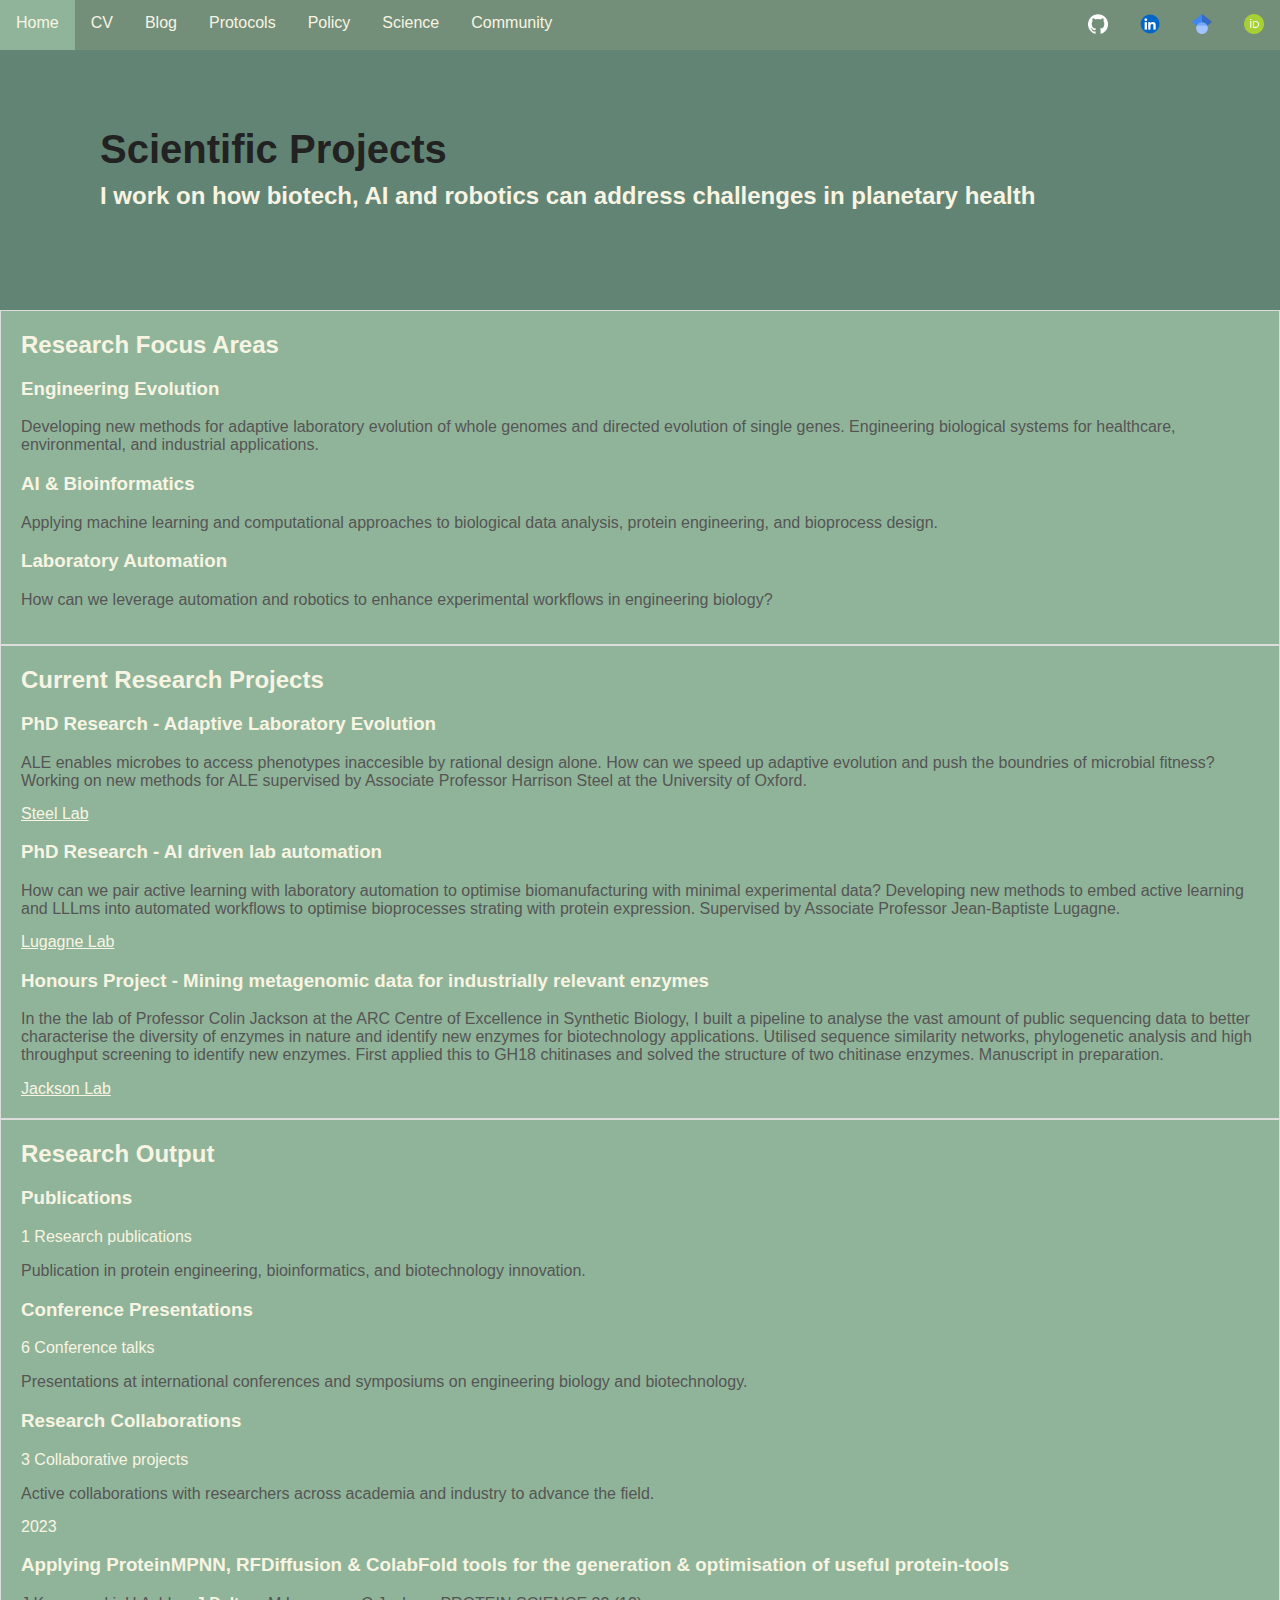
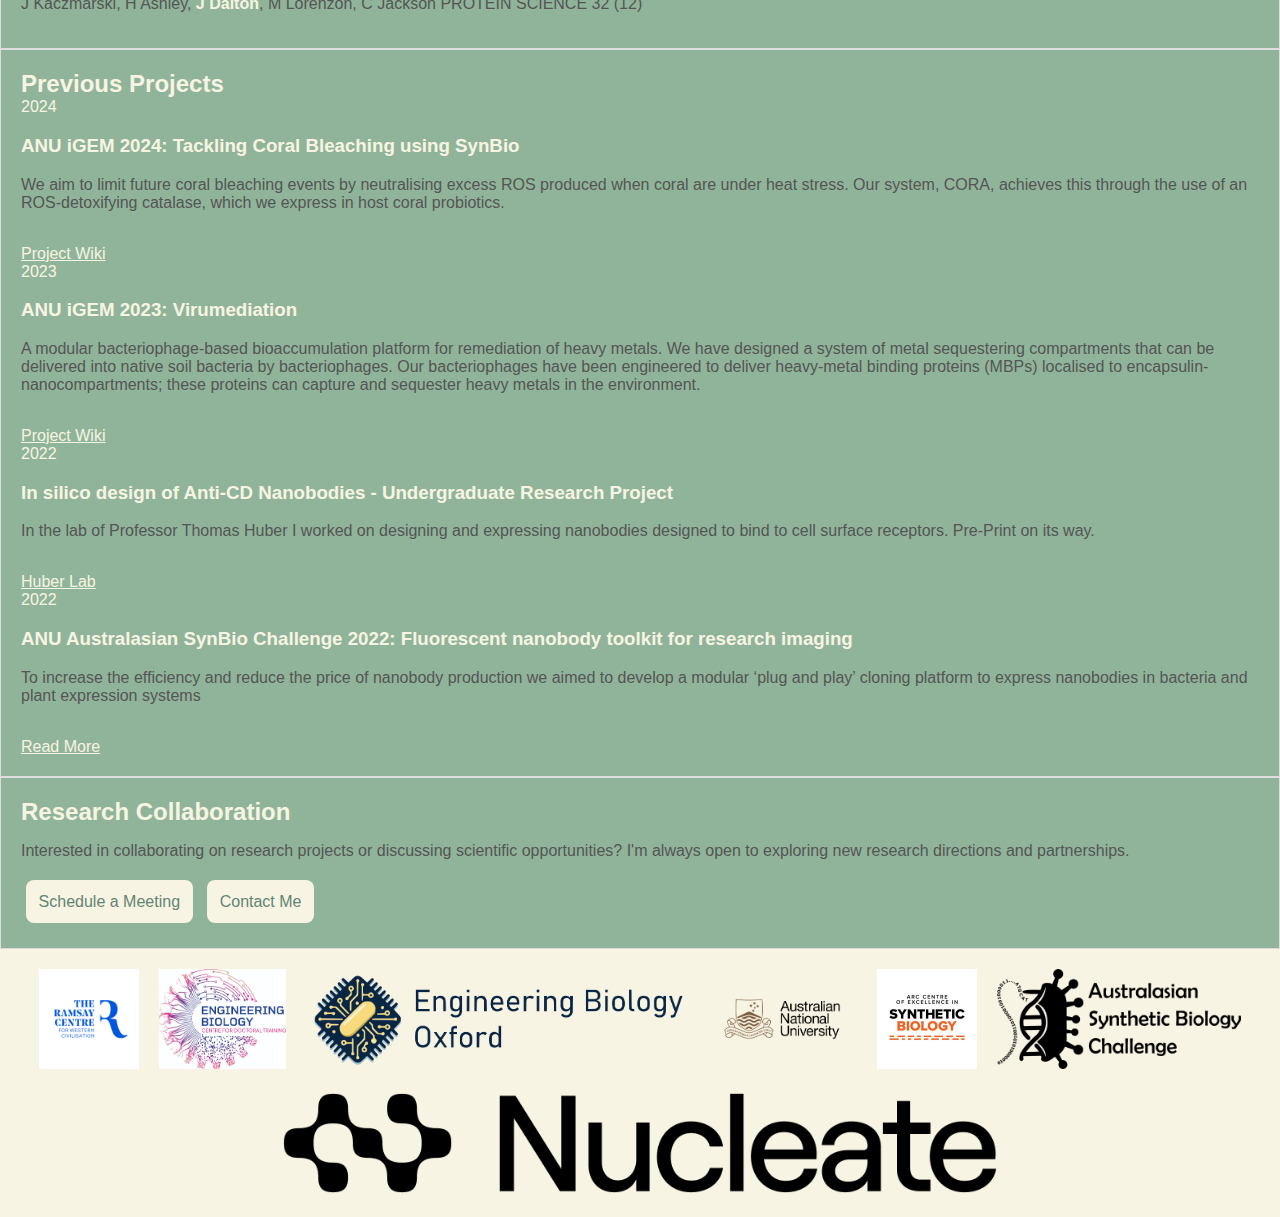
<file: scientific-projects.html>
<!doctype html>

<html lang="en">

<head>
    <meta charset="utf-8">
    <meta name="viewport" content="width=device-width, initial-scale=1.0">
    <title>Scientific Projects - Jack Dalton</title>
    <link rel="preconnect" href="https://fonts.googleapis.com">
    <link rel="preconnect" href="https://fonts.gstatic.com" crossorigin>
    <link href="https://fonts.googleapis.com/css2?family=Lora:ital,wght@0,400;0,500;0,600;0,700;1,400;1,500;1,600;1,700&display=swap" rel="stylesheet">
    <link rel="stylesheet" href="/stylesheets/style.css">
</head>

<body>
  <nav>
    <ul>
        <li><a href="/">Home</a></li>
        <li><a href="/assets/JackDalton25_6CV.pdf">CV</a></li>
        <li><a href="https://alivingfuture.substack.com/">Blog</a></li>
        <li><a href="https://jackatdalton.notion.site/?v=e817abba686c43fd83dc22a66e8d435b">Protocols</a></li>
        <li><a href="/policy-and-progress.html">Policy</a></li>
        <li><a href="/scientific-projects.html">Science</a></li>
        <li><a href="/biotech-community.html">Community</a></li>
        <li style="float: right;"><a href="https://orcid.org/0009-0000-3095-5404"><img class="icon" src="/icons/orcid.png" alt="ORCID"></a></li>
        <li style="float: right;"><a href="https://scholar.google.com.au/citations?user=khC2NjAAAAAJ&hl=en"><img class="icon" src="/icons/scholar.png" alt="Google Scholar"></a></li>
        <li style="float: right;"><a href="https://www.linkedin.com/in/jackatdalton"><img class="icon" src="/icons/linkedin.png" alt="LinkedIn"></a></li>
        <li style="float: right;"><a href="https://github.com/jackatdalton"><img class="icon" src="/icons/github.png" alt="GitHub"></a></li>
    </ul>
  </nav>

<main>
  <!-- Hero Section -->
  <section class="hero">
    <div class="container">
      <h1>Scientific Projects</h1>
      <h2>I work on how biotech, AI and robotics can address challenges in planetary health</h2>
    </div>
  </section>

  <!-- Main Content -->
  <section class="content-section">
    <div class="container">
      
      <!-- Research Areas -->
      <div class="section">
        <h2>Research Focus Areas</h2>
        <div class="content-grid">
          <div class="content-item">
            <h3>Engineering Evolution</h3>
            <p>Developing new methods for adaptive laboratory evolution of whole genomes and directed evolution of single genes. Engineering biological systems for healthcare, environmental, and industrial applications.</p>
          </div>
          <div class="content-item">
            <h3>AI & Bioinformatics</h3>
            <p>Applying machine learning and computational approaches to biological data analysis, protein engineering, and bioprocess design.</p>
          </div>
          <div class="content-item">
            <h3>Laboratory Automation</h3>
            <p>How can we leverage automation and robotics to enhance experimental workflows in engineering biology?</p>
          </div>
        </div>
      </div>

      <!-- Current Projects -->
      <div class="section">
        <h2>Current Research Projects</h2>
        <div class="project-list">
          <div class="project-item">
            <h3>PhD Research - Adaptive Laboratory Evolution</h3>
            <p>ALE enables microbes to access phenotypes inaccesible by rational design alone. How can we speed up adaptive evolution and push the boundries of microbial fitness?
              Working on new methods for ALE supervised by Associate Professor Harrison Steel at the University of Oxford.</p>
            <div class="project-links">
              <a href="https://steel.ac/" class="project-link" target="_blank">Steel Lab</a>
            </div>
          </div>
          <div class="project-item">
            <h3>PhD Research - AI driven lab automation</h3>
            <p>How can we pair active learning with laboratory automation to optimise biomanufacturing with minimal experimental data?
              Developing new methods to embed active learning and LLLms into automated workflows to optimise bioprocesses strating with protein expression. 
              Supervised by Associate Professor Jean-Baptiste Lugagne.
            </p>
            <div class="project-links">
              <a href="https://jblugagne.gitlab.io/" class="project-link" target="_blank">Lugagne Lab</a>
            </div>
          </div>
          <div class="project-item">
            <h3>Honours Project - Mining metagenomic data for industrially relevant enzymes</h3>
            <p>In the the lab of Professor Colin Jackson at the ARC Centre of Excellence in Synthetic Biology,
              I built a pipeline to analyse the vast amount of public sequencing data to better characterise the diversity of enzymes in nature and identify new enzymes for biotechnology applications.
              Utilised sequence similarity networks, phylogenetic analysis and high throughput screening to identify new enzymes.
              First applied this to GH18 chitinases and solved the structure of two chitinase enzymes. Manuscript in preparation. 
            </p>
            </p>
            <div class="project-links">
              <a href="https://jacksonlab.wordpress.com/" class="project-link" target="_blank">Jackson Lab</a>
            </div>
          </div>
        </div>
      </div>


      <!-- Publications & Output -->
      <div class="section">
        <h2>Research Output</h2>
        <div class="progress-grid">
          <div class="progress-item">
            <h3>Publications</h3>
            <div class="progress-metric">
              <span class="metric-number">1</span>
              <span class="metric-label">Research publications</span>
            </div>
            <p>Publication in protein engineering, bioinformatics, and biotechnology innovation.</p>
          </div>
          <div class="progress-item">
            <h3>Conference Presentations</h3>
            <div class="progress-metric">
              <span class="metric-number">6</span>
              <span class="metric-label">Conference talks</span>
            </div>
            <p>Presentations at international conferences and symposiums on engineering biology and biotechnology.</p>
          </div>
          <div class="progress-item">
            <h3>Research Collaborations</h3>
            <div class="progress-metric">
              <span class="metric-number">3</span>
              <span class="metric-label">Collaborative projects</span>
            </div>
            <p>Active collaborations with researchers across academia and industry to advance the field.</p>
          </div>
        </div>
        <div class="timeline">
          <div class="timeline-item">
            <div class="timeline-date">2023</div>
            <div class="timeline-content">
              <h3>Applying ProteinMPNN, RFDiffusion & ColabFold tools for the generation & optimisation of useful protein-tools</h3>
              <p>J Kaczmarski, H Ashley, <strong>J Dalton</strong>, M Lorenzon, C Jackson PROTEIN SCIENCE 32 (12)</p>
            </div>
          </div>
      </div>
      </div>


      <!-- Previous Projects -->
      <div class="section">
        <h2>Previous Projects</h2>
        <div class="timeline">
          <div class="timeline-item">
            <div class="timeline-date">2024</div>
            <div class="timeline-content">
              <h3>ANU iGEM 2024: Tackling Coral Bleaching using SynBio</h3>
              <p>We aim to limit future coral bleaching events by neutralising excess ROS produced when coral are under heat stress. Our system, CORA, achieves this through the use of an ROS-detoxifying catalase, which we express in host coral probiotics.</p>
              <br>
              <div class="project-links">
              <a href="https://2024.igem.wiki/anu/index.html" class="project-link" target="_blank">Project Wiki</a>
              </div>
            </div>
          </div>
          <div class="timeline-item">
            <div class="timeline-date">2023</div>
            <div class="timeline-content">
              <h3>ANU iGEM 2023: Virumediation</h3>
              <p>A modular bacteriophage-based bioaccumulation platform for remediation of heavy metals. We have designed a system of metal sequestering compartments that can be delivered into native soil bacteria by bacteriophages. Our bacteriophages have been engineered to deliver heavy-metal binding proteins (MBPs) localised to encapsulin-nanocompartments; these proteins can capture and sequester heavy metals in the environment.</p>
              <br>
              <div class="project-links">
              <a href="https://2023.igem.wiki/anu-australia/" class="project-link" target="_blank">Project Wiki</a>
              </div>
            </div>
          </div>
          <div class="timeline-item">
            <div class="timeline-date">2022</div>
            <div class="timeline-content">
              <h3>In silico design of Anti-CD Nanobodies - Undergraduate Research Project</h3>
              <p>In the lab of Professor Thomas Huber I worked on designing and expressing nanobodies designed to bind to cell surface receptors. Pre-Print on its way.</p>
              <br>
              <div class="project-links">
              <a href="https://researchportalplus.anu.edu.au/en/persons/thomas-huber" class="project-link" target="_blank">Huber Lab</a>
              </div>
            </div>
          </div>
          <div class="timeline-item">
            <div class="timeline-date">2022</div>
            <div class="timeline-content">
              <h3>ANU Australasian SynBio Challenge 2022: Fluorescent nanobody toolkit for research imaging</h3>
              <p>To increase the efficiency and reduce the price of nanobody production we aimed to develop a modular ‘plug and play’ cloning platform to express nanobodies in bacteria and plant expression systems</p>
              <br>
              <div class="project-links">
              <a href="https://www.aussynbiochallenge.org/meet-the-team#:~:text=the%20LLPS%20system.-,nANUbodies%20%2D%20ANU,-Single%2Ddomain%20antibodies" class="project-link" target="_blank">Read More</a>
              </div>
            </div>
          </div>
        </div>
      </div>
      

      

      <!-- Call to Action -->
    <div class="section cta-section">
      <h2>Research Collaboration</h2>
      <p>Interested in collaborating on research projects or discussing scientific opportunities? I'm always open to exploring new research directions and partnerships.</p>
      <div class="cta-buttons">
        <a href="https://calendly.com/jackdalton83/30min" class="button primary" target="_blank" rel="noopener">
            Schedule a Meeting
        </a>
        <a href="mailto:jack.dalton@eng.ox.ac.uk" class="button secondary">
            Contact Me
        </a>
      </div>
    </div>

    </div>
  </section>
</main>

</body>

<footer>
  <div class="footer-content">
    <div class="footer-logo">
      <a href="https://www.ramsaycentre.org/" target="_blank" rel="noopener noreferrer" title="Visit the Ramsay Centre">
        <img src="/icons/Ramsay.png" alt="Ramsay Centre Logo" style="height: 100px; width: auto; object-fit: contain;">
      </a>
      <a href="https://www.linkedin.com/company/engbio-centre-for-doctoral-training/mycompany/" target="_blank" rel="noopener noreferrer" title="Visit EngBio Centre for Doctoral Training LinkedIn">
        <img src="/icons/CDT.png" alt="EngBio Centre for Doctoral Training Logo" style="height: 100px; width: auto; object-fit: contain;">
      </a>
      <a href="https://engbio.ox.ac.uk/" target="_blank" rel="noopener noreferrer" title="Visit Oxford EngBio">
        <img src="/icons/OxEngBio.png" alt="Oxford EngBio Logo" style="height: 100px; width: auto; object-fit: contain;">
      </a>
      <a href="https://chemistry.anu.edu.au/research/research-groups/jackson-group" target="_blank" rel="noopener noreferrer" title="Visit the Jackson Group">
        <img src="/icons/ANU.png" alt="Australian National University Jackson Group Logo" style="height: 100px; width: auto; object-fit: contain;">
      </a>
      <a href="https://www.coesb.com.au/" target="_blank" rel="noopener noreferrer" title="Visit CoESB">
        <img src="/icons/CoESB.png" alt="CoESB Logo" style="height: 100px; width: auto; object-fit: contain;">
      </a>
      <a href="https://www.aussynbiochallenge.org/" target="_blank" rel="noopener noreferrer" title="Visit Australasian SynBio Challenge">
        <img src="/icons/ASBC.png" alt="Australasian SynBio Challenge Logo" style="height: 100px; width: auto; object-fit: contain;">
      </a>
      <a href="https://nucleate.xyz/" target="_blank" rel="noopener noreferrer" title="Visit Nucleate">
        <img src="/icons/Nucleate.png" alt="Nucleate Logo" style="height: 100px; width: auto; object-fit: contain;">
      </a>
    </div>
  </div>
</footer>

</html>
</file>
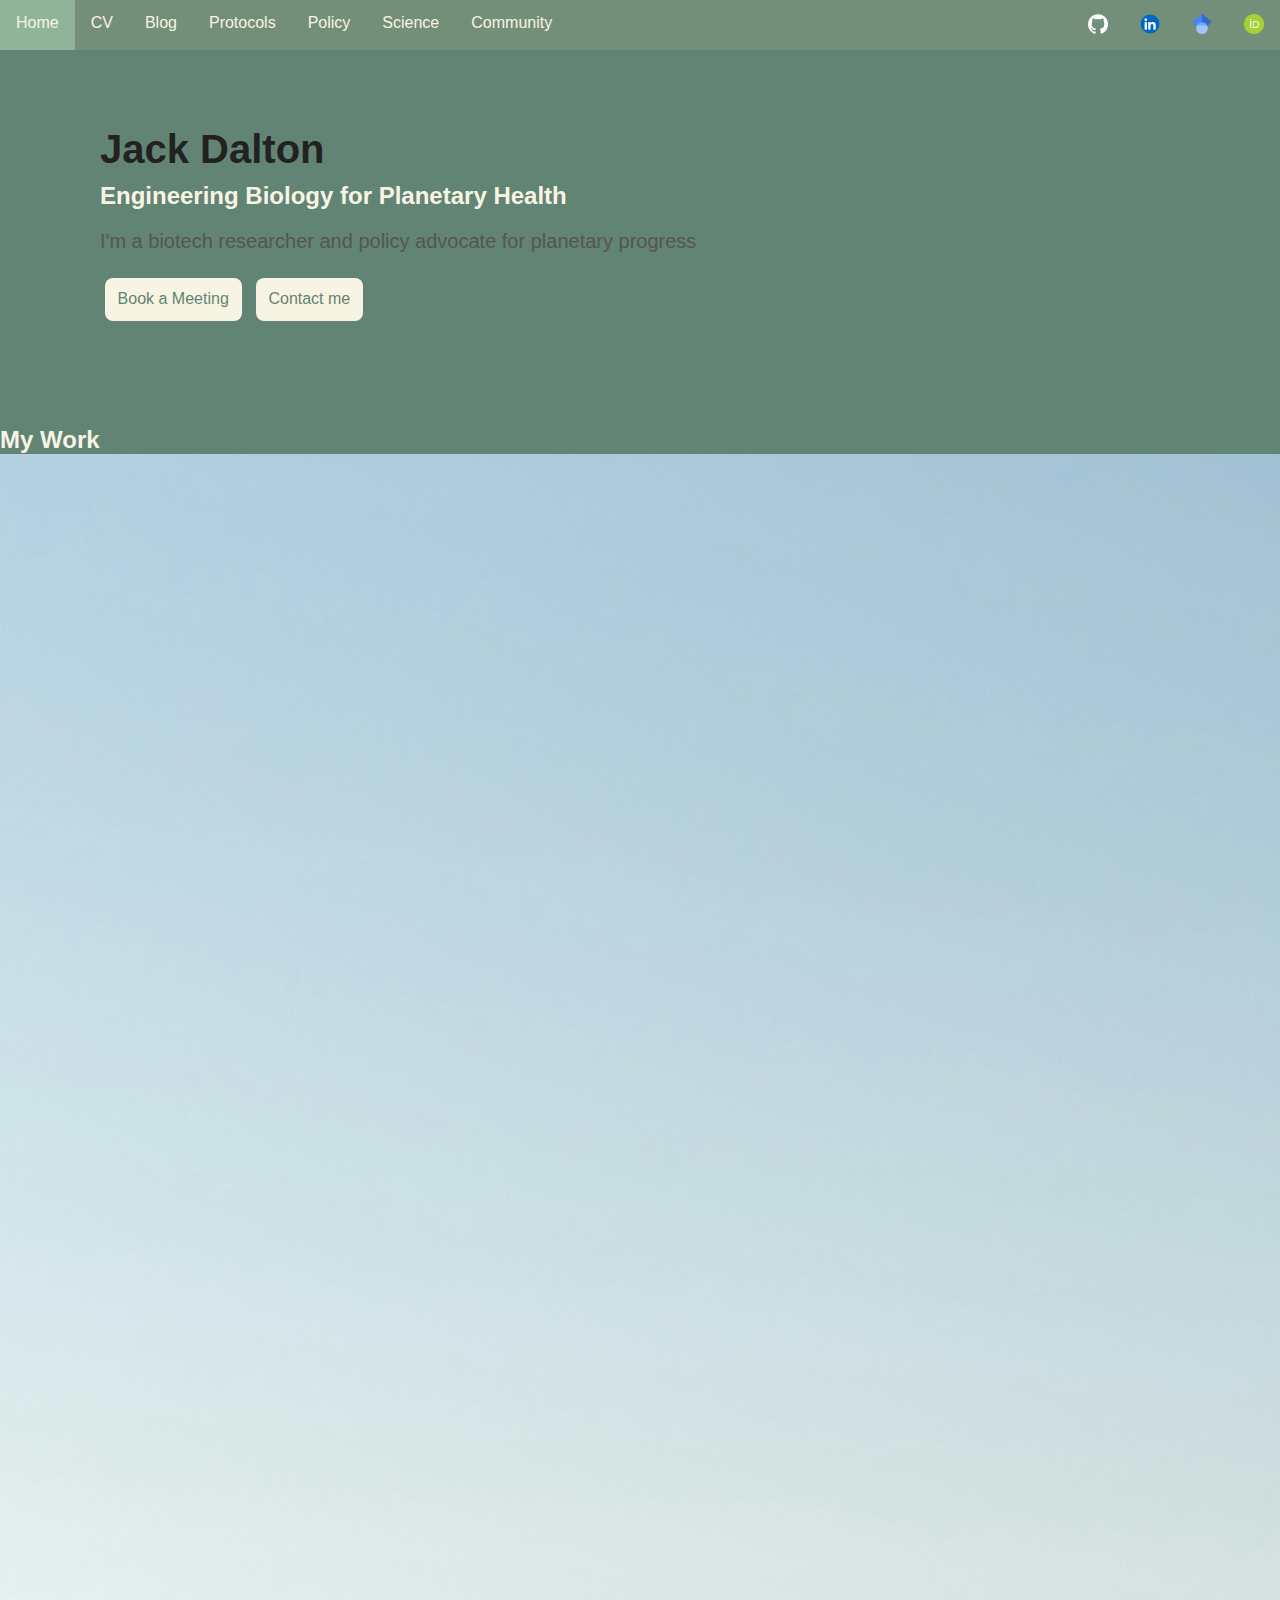
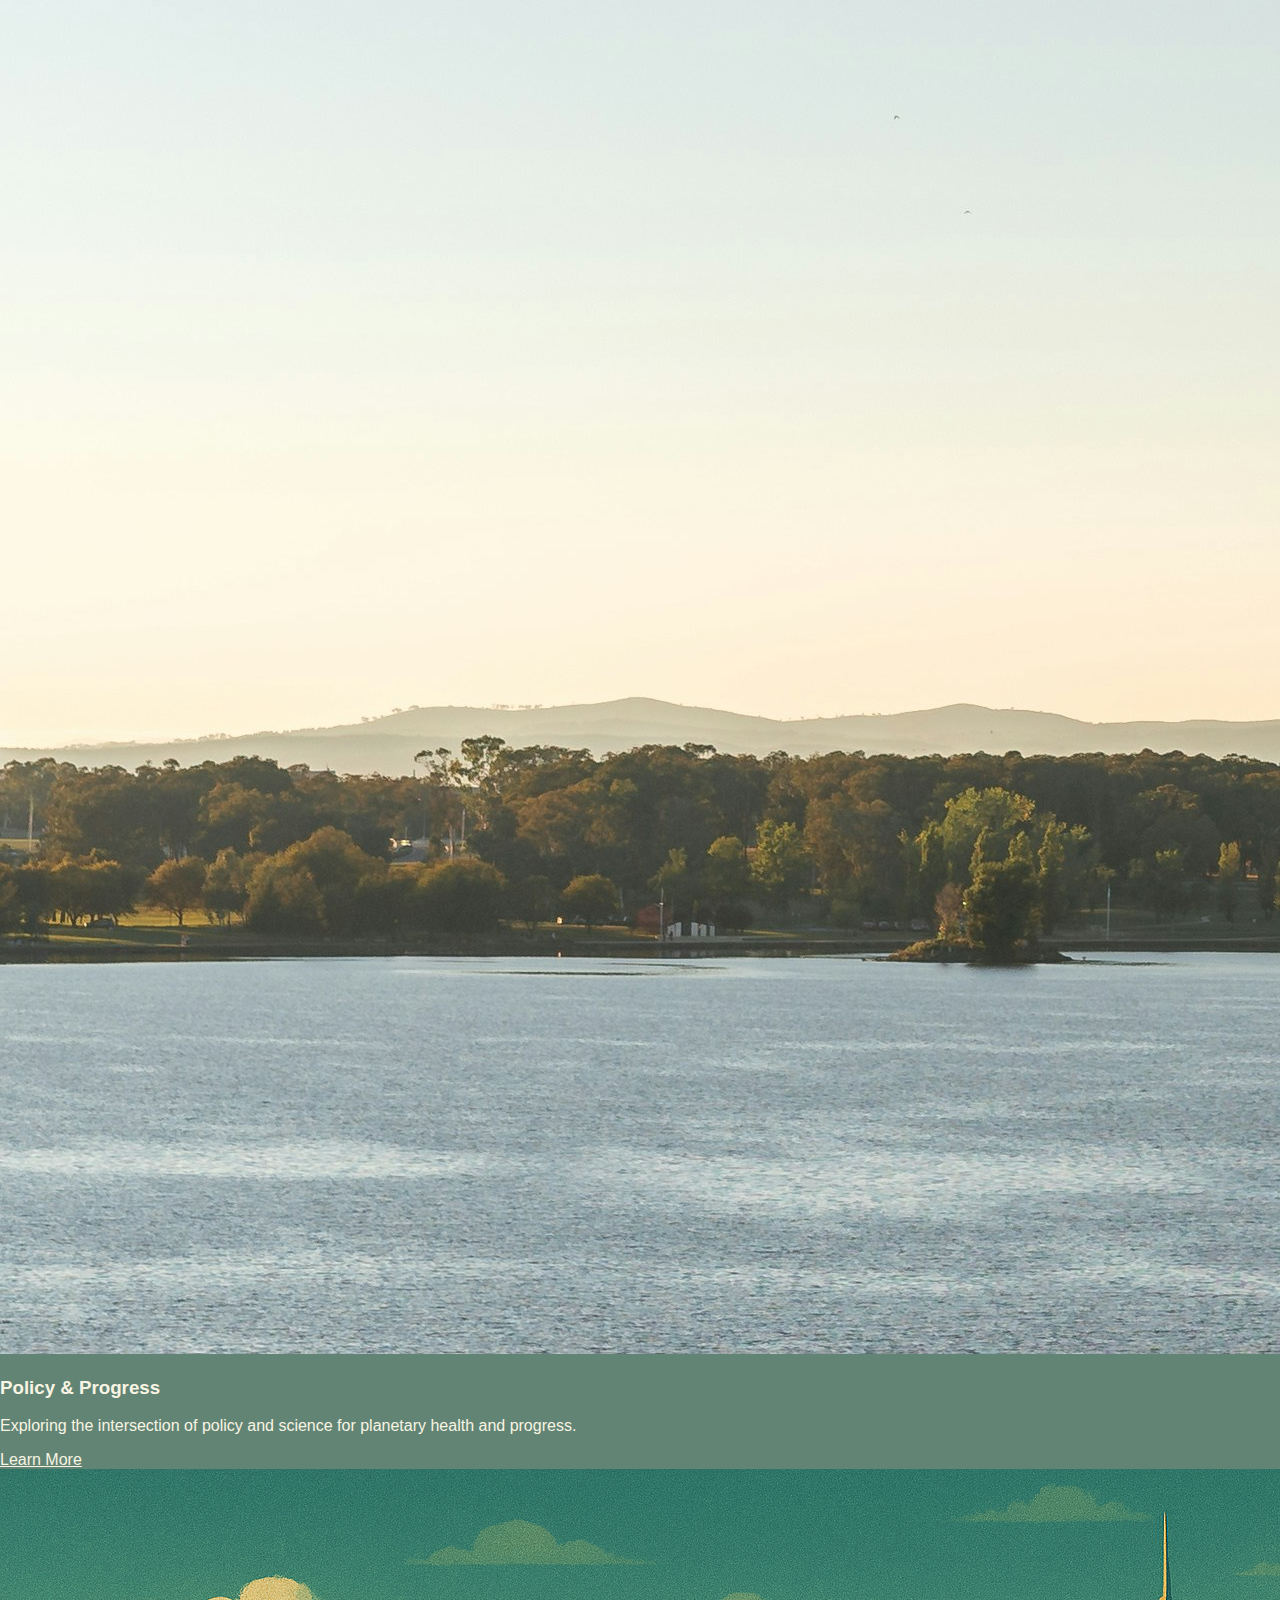
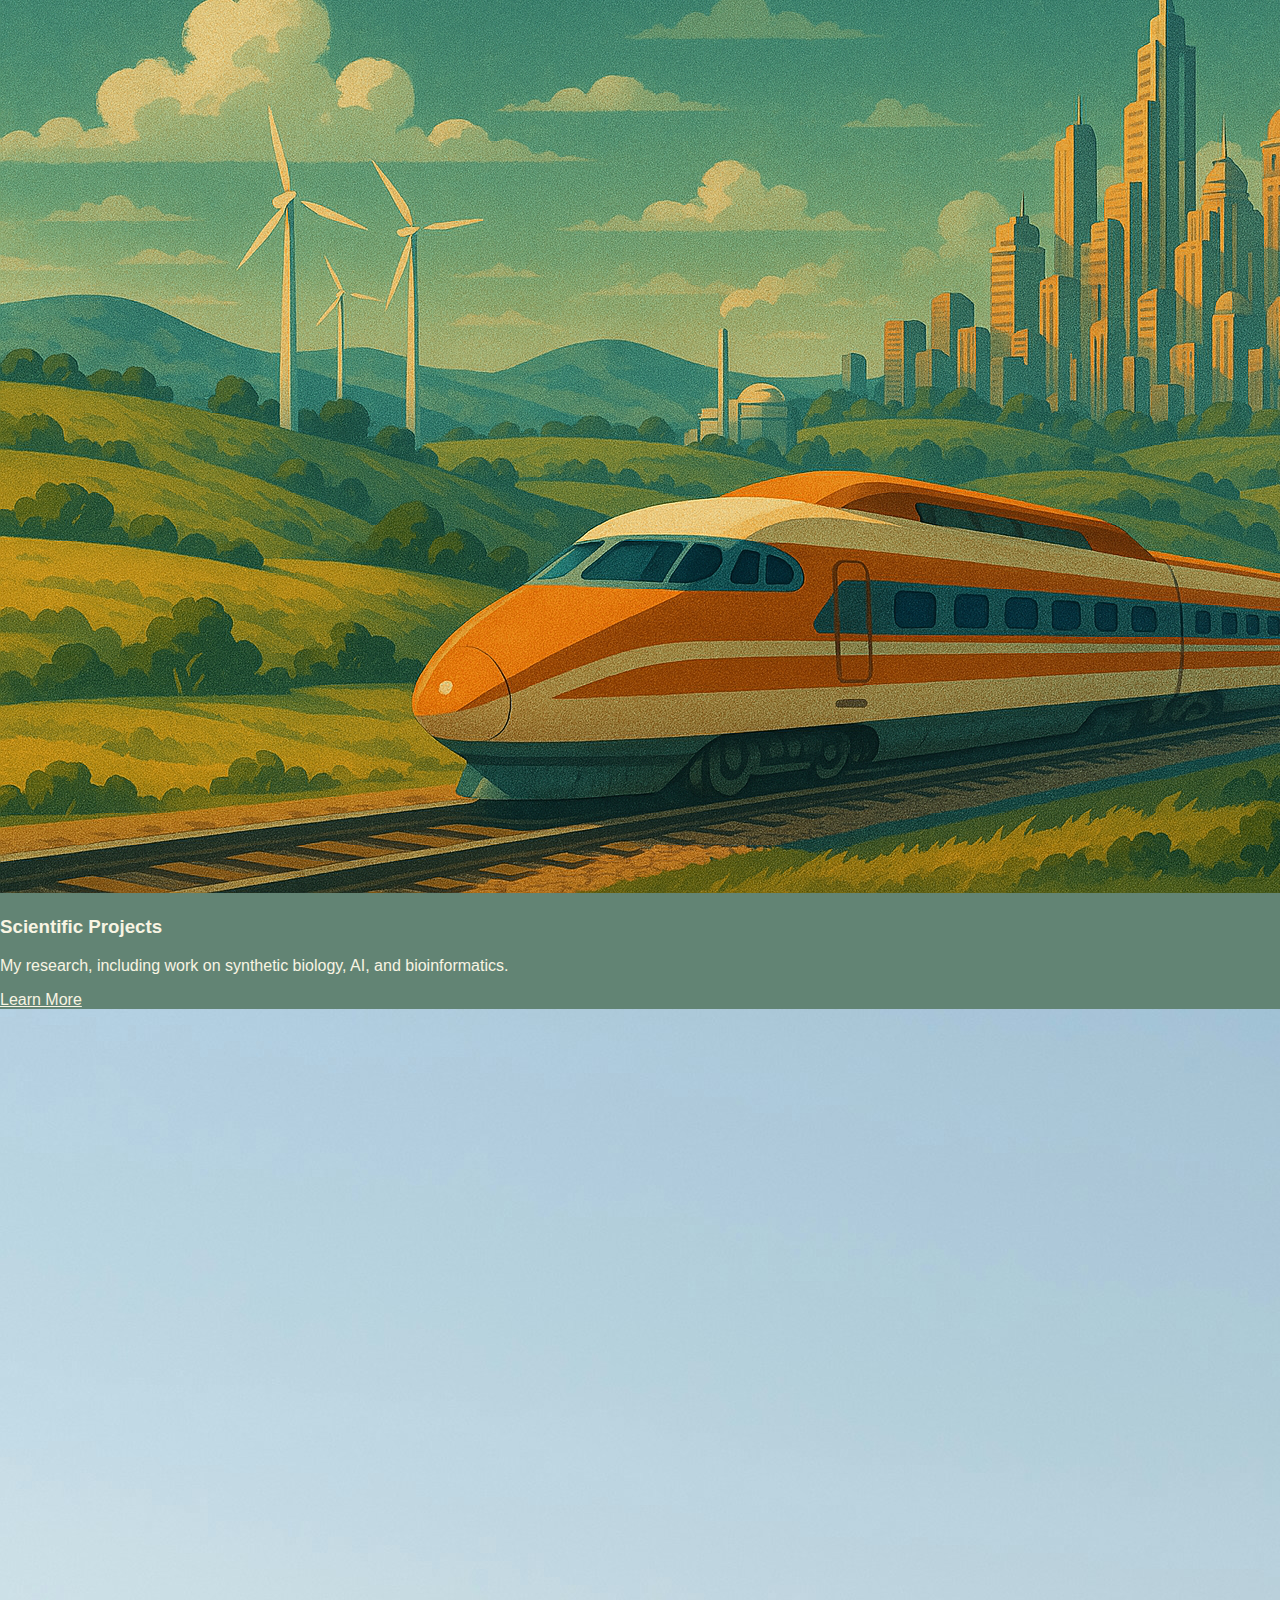
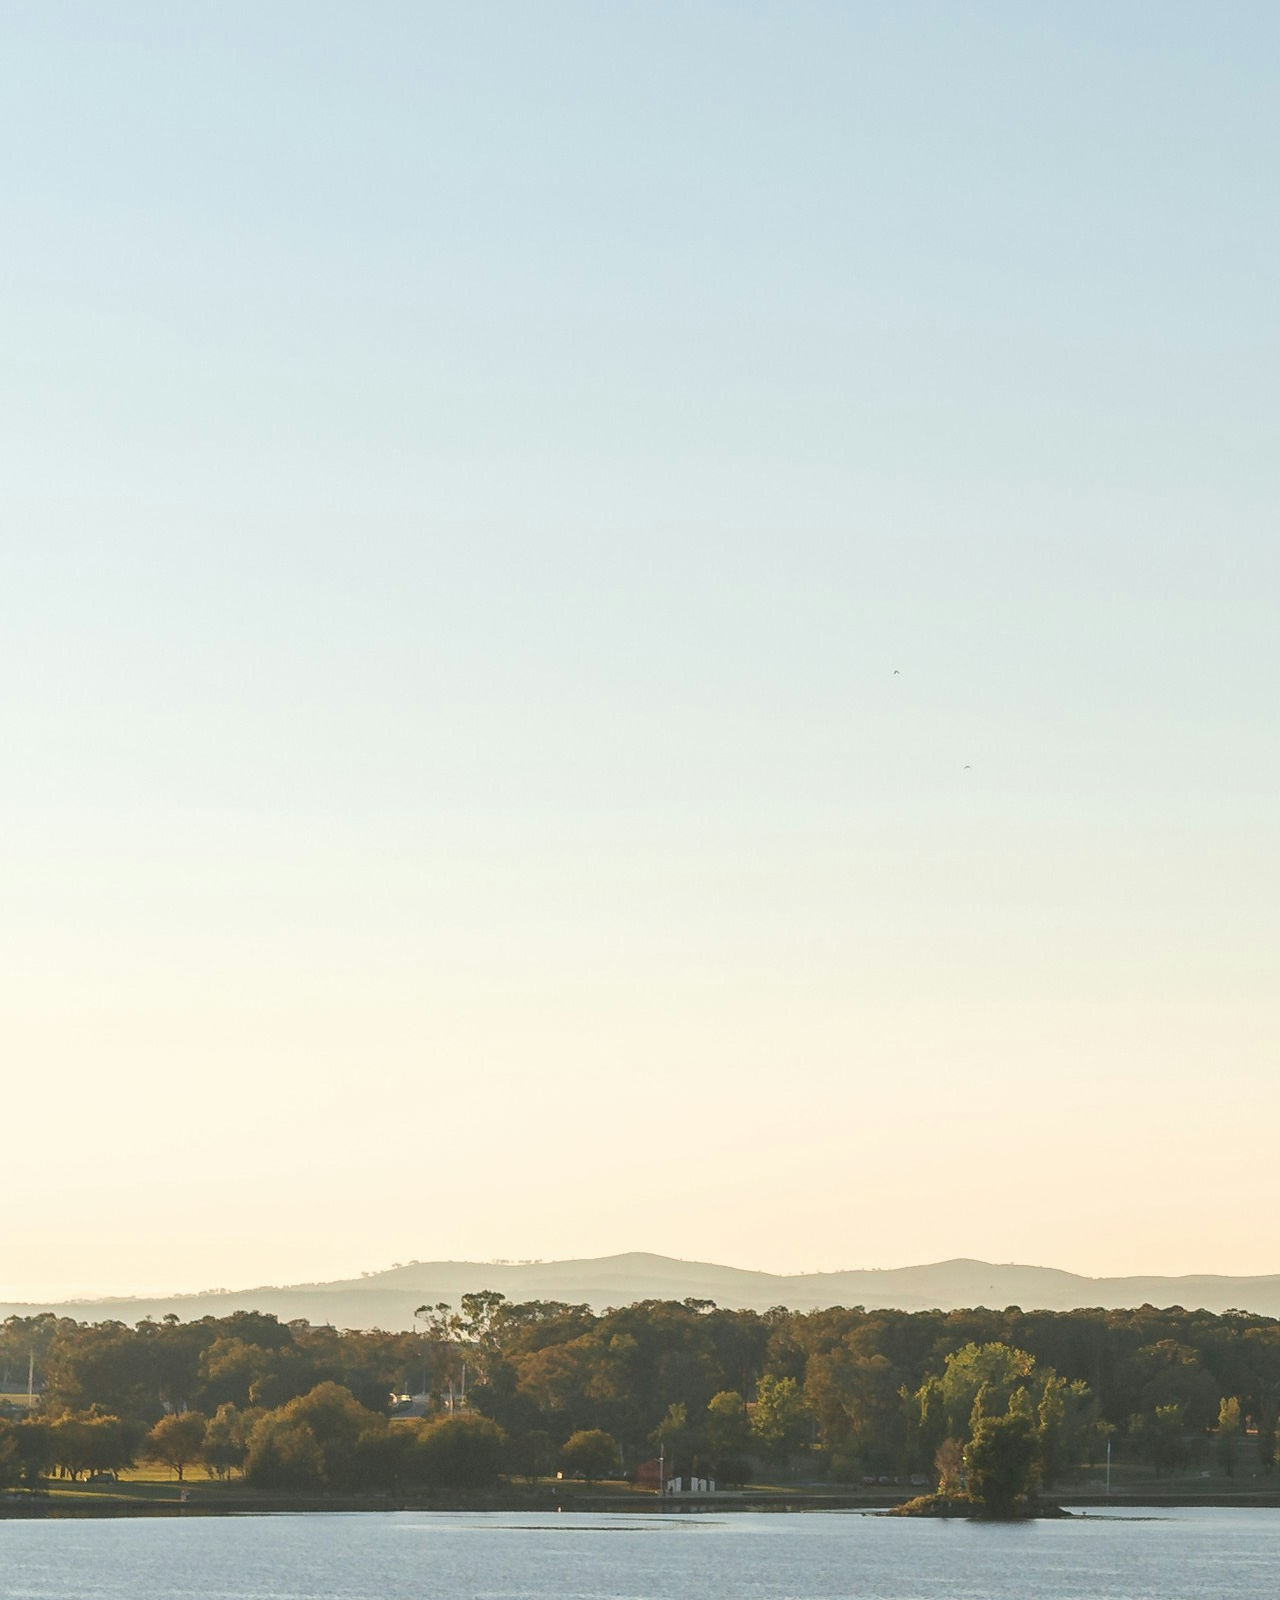
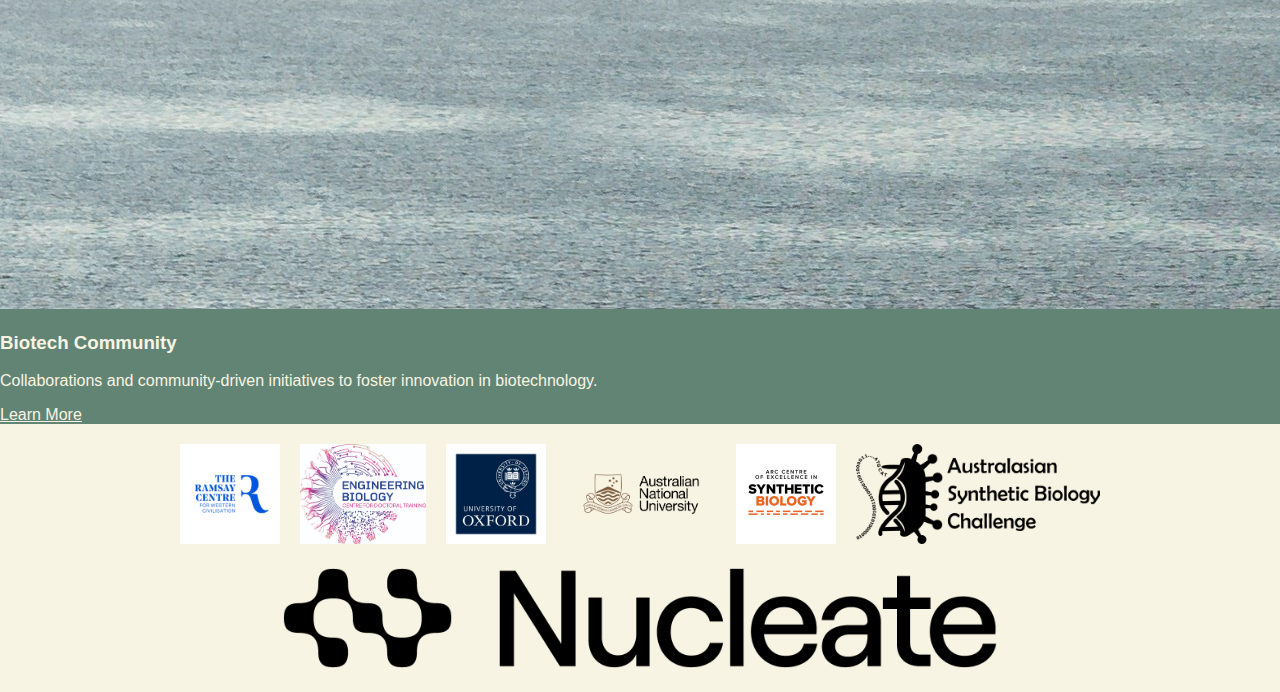
<file: test.html>
<!DOCTYPE html>
<html lang="en">
<head>
    <meta charset="UTF-8">
    <meta name="viewport" content="width=device-width, initial-scale=1.0">
    <title>Jack Dalton - Test Page</title>
    <link rel="preconnect" href="https://fonts.googleapis.com">
    <link rel="preconnect" href="https://fonts.gstatic.com" crossorigin>
    <link href="https://fonts.googleapis.com/css2?family=Lora:ital,wght@0,400;0,500;0,600;0,700;1,400;1,500;1,600;1,700&display=swap" rel="stylesheet">
    <link rel="stylesheet" href="/stylesheets/style.css">
</head>
<body>
    <!-- Navigation -->
    <nav>
        <ul>
            <li><a href="/">Home</a></li>
            <li><a href="/assets/JackDalton25CV.pdf">CV</a></li>
            <li><a href="https://alivingfuture.substack.com/">Blog</a></li>
            <li><a href="https://app.briefly.bio/portfolio/JackDalton">Protocols</a></li>
            <li><a href="/policy-and-progress">Policy</a></li>
            <li><a href="/scientific-projects">Science</a></li>
            <li><a href="/biotech-community">Community</a></li>
            <li style="float: right;"><a href="https://orcid.org/0009-0000-3095-5404"><img class="icon" src="/icons/orcid.png" alt="ORCID"></a></li>
            <li style="float: right;"><a href="https://scholar.google.com.au/citations?user=khC2NjAAAAAJ&hl=en"><img class="icon" src="/icons/scholar.png" alt="Google Scholar"></a></li>
            <li style="float: right;"><a href="https://www.linkedin.com/in/jackatdalton"><img class="icon" src="/icons/linkedin.png" alt="LinkedIn"></a></li>
            <li style="float: right;"><a href="https://github.com/jackatdalton"><img class="icon" src="/icons/github.png" alt="GitHub"></a></li>
        </ul>
    </nav>

    <main>
        <!-- Hero Section -->
        <section class="hero">
            <div class="container">
                <h1>Jack Dalton</h1>
                <h2>Engineering Biology for Planetary Health</h2>
                <p>I'm a biotech researcher and policy advocate for planetary progress</p>
                <div class="hero-buttons">
                    <a href="https://calendly.com/jackdalton83/30min" class="button" target="_blank" rel="noopener">
                        Book a Meeting
                    </a>
                    <a href="mailto:jack.dalton@eng.ox.ac.uk" class="button">
                        Contact me
                    </a>
                </div>
            </div>
        </section>

        <!-- My Work Gallery -->
        <section class="work-gallery">
            <div class="container">
                <h2 class="gallery-title">My Work</h2>
                <div class="gallery-grid">
                    
                    <!-- Policy & Progress Card -->
                    <div class="work-card">
                        <div class="work-card__image">
                            <img src="/assets/Carillion.jpg" alt="Canberra Parliament House">
                        </div>
                        <div class="work-card__content">
                            <h3 class="work-card__title">Policy & Progress</h3>
                            <p class="work-card__description">Exploring the intersection of policy and science for planetary health and progress.</p>
                            <a href="/policy-and-progress" class="work-card__link">Learn More</a>
                        </div>
                    </div>

                    <!-- Scientific Projects Card -->
                    <div class="work-card">
                        <div class="work-card__image">
                            <img src="/assets/HSR.png" alt="Scientific Research">
                        </div>
                        <div class="work-card__content">
                            <h3 class="work-card__title">Scientific Projects</h3>
                            <p class="work-card__description">My research, including work on synthetic biology, AI, and bioinformatics.</p>
                            <a href="/scientific-projects" class="work-card__link">Learn More</a>
                        </div>
                    </div>

                    <!-- Biotech Community Card -->
                    <div class="work-card">
                        <div class="work-card__image">
                            <img src="/assets/Carillion.jpg" alt="Community Collaboration">
                        </div>
                        <div class="work-card__content">
                            <h3 class="work-card__title">Biotech Community</h3>
                            <p class="work-card__description">Collaborations and community-driven initiatives to foster innovation in biotechnology.</p>
                            <a href="/biotech-community" class="work-card__link">Learn More</a>
                        </div>
                    </div>

                </div>
            </div>
        </section>
    </main>

    <!-- Footer -->
    <footer>
        <div class="footer-content">
            <div class="footer-logo">
                <a href="https://www.ramsaycentre.org/" target="_blank" rel="noopener noreferrer" title="Visit the Ramsay Centre">
                    <img src="/icons/Ramsay.png" alt="Ramsay Centre Logo" style="height: 60px; width: auto; object-fit: contain;">
                </a>
                <a href="https://www.linkedin.com/company/engbio-centre-for-doctoral-training/mycompany/" target="_blank" rel="noopener noreferrer" title="Visit EngBio Centre for Doctoral Training LinkedIn">
                    <img src="/icons/CDT.png" alt="EngBio Centre for Doctoral Training Logo" style="height: 60px; width: auto; object-fit: contain;">
                </a>
                <a href="https://engbio.ox.ac.uk/" target="_blank" rel="noopener noreferrer" title="Visit Oxford EngBio">
                    <img src="/icons/Oxford.png" alt="Oxford EngBio Logo" style="height: 60px; width: auto; object-fit: contain;">
                </a>
                <a href="https://chemistry.anu.edu.au/research/research-groups/jackson-group" target="_blank" rel="noopener noreferrer" title="Visit the Jackson Group">
                    <img src="/icons/ANU.png" alt="Australian National University Jackson Group Logo" style="height: 60px; width: auto; object-fit: contain;">
                </a>
                <a href="https://www.coesb.com.au/" target="_blank" rel="noopener noreferrer" title="Visit CoESB">
                    <img src="/icons/CoESB.png" alt="CoESB Logo" style="height: 60px; width: auto; object-fit: contain;">
                </a>
                <a href="https://www.aussynbiochallenge.org/" target="_blank" rel="noopener noreferrer" title="Visit Australasian SynBio Challenge">
                    <img src="/icons/ASBC.png" alt="Australasian SynBio Challenge Logo" style="height: 60px; width: auto; object-fit: contain;">
                </a>
                <a href="https://nucleate.xyz/" target="_blank" rel="noopener noreferrer" title="Visit Nucleate">
                    <img src="/icons/Nucleate.png" alt="Nucleate Logo" style="height: 60px; width: auto; object-fit: contain;">
                </a>
            </div>
        </div>
    </footer>
</body>
</html>
</file>
<file: stylesheets/style.css>
html *
{
  font-family: "Helvetica", sans-serif !important;
  color: #f8f4e3;
  box-sizing:border-box;
}



nav
{
  position:fixed;
  left: 0%;
  top: 0%;
  margin: 0;
  padding: 0;
  height:50px;
  width: 100%;
  background-color: #738f79;
}

nav ul
{
  list-style-type: none;
  margin: 0;
  padding: 0;
  overflow: hidden;
  height: 100%;
}

nav li {
  float: left;
  height: 100%;
}

nav li a
{
  display: block;
  text-align: center;
  padding: 14px 16px;
  text-decoration: none;
  height: 100%;
}

nav li a:hover
{
  background-color: #90b499;
}

.icon
{
  height: 20px !important;
  width: 100%
  
}

body
{
  margin: 0px;
  padding: 0px;
  overflow-x: hidden; /* Prevent horizontal scroll */
  background-color: #628474;
}

.divider
{
  height: 1px;
  width: 100%;
  background-color: #f8f4e3;
}

.hero {
  text-align: left;
  padding: 100px 100px !important;
  background-color: #628474;
}

.hero h1 {
  font-size: 2.5rem;
  margin-bottom: 10px;
  color: #222;
}

.hero p {
  font-size: 1.25rem;
  color: #555;
}

.button
{
    display:inline-block;
  border-radius: .5em;
  background-color: #f8f4e3;
  color:#628474; /*text color*/
  text-decoration: none!important; /* Removes underline for links */
  text-align: center; /* Centers text */
  margin:.3em;
  padding: .8em;
}
  
.button:hover {
  background-color: #cbc7b8; /* Darker shade on hover */
}

/* Subsections Style */

.subsection {
  width: 100%; /* Full width */
    padding: 100px; /* Add spacing inside */
    border-bottom: 1px solid #ddd; /* Optional: separate subsections with a line */
    display: flex;
    align-items: center;
    justify-content: space-between;
}
.subsection:nth-child(even) {
  background-color: #90b499; /* Lighter green */
  flex-direction: row; /* Default: text left, image right */
}

.subsection:nth-child(odd) {
  background-color: #628474; /* Darker green */
  flex-direction: row-reverse; /* Reverse: text right, image left */
}

.text {
    width: 50%;
}

.image {
    width: 80%;
    height: 100%;
    text-align: center;
}

.image img {
    height: 100%;
    max-width: 400px;
    width: auto;
}

.section {
  background-color: #90b499;
  border: 1px solid #ddd;
  padding: 20px;
  text-align: left;
}

.section h2 {
  font-size: 1.5rem;
  margin-bottom: 10px;
  color: #f8f4e3;
}

.section p {
  font-size: 1rem;
  color: #555;
  margin-bottom: 15px;
}



h2
{
  display:inline;
  margin-bottom: 3px;
}



.uni-column:after
{
  content: "";
  display: table;
  clear: both;
}

.bi-column
{
  float:left;
  width:50%;
}

.panel
{
  width:90%;
  border-radius:1em;
  background-color: #628474;
  padding: 1% 3%;
}


.section-icon
{
  height: 40pt;
  padding-right:10pt;
  margin:10pt;
}

.icon-title
{
  display:flex;
}

/* Footer Styles */
footer {
  width: 100%; /* Ensures the footer spans the full width */
  padding: 10px 0; /* adds padding only inside the footer*/
  background-color: #f8f4e3;
  color: #628474; /* Text color (if needed) */
  text-align: center;
}

.footer-logo {
  display: flex;
    justify-content: center; /* Center logos horizontally */
    align-items: center; /* Center logos vertically */
    flex-wrap: wrap; /* Wrap if there are too many logos */
    text-align: center; /* Ensures inline elements are centered */
    gap: 20px ;
    padding: 10px 0;
}

.footer-logo img {
  height: 100px !important; /* Fixed height for all logos */
  width: auto; 
  object-fit: contain; /* Preserve aspect ratio while resizing */
}
</file>
